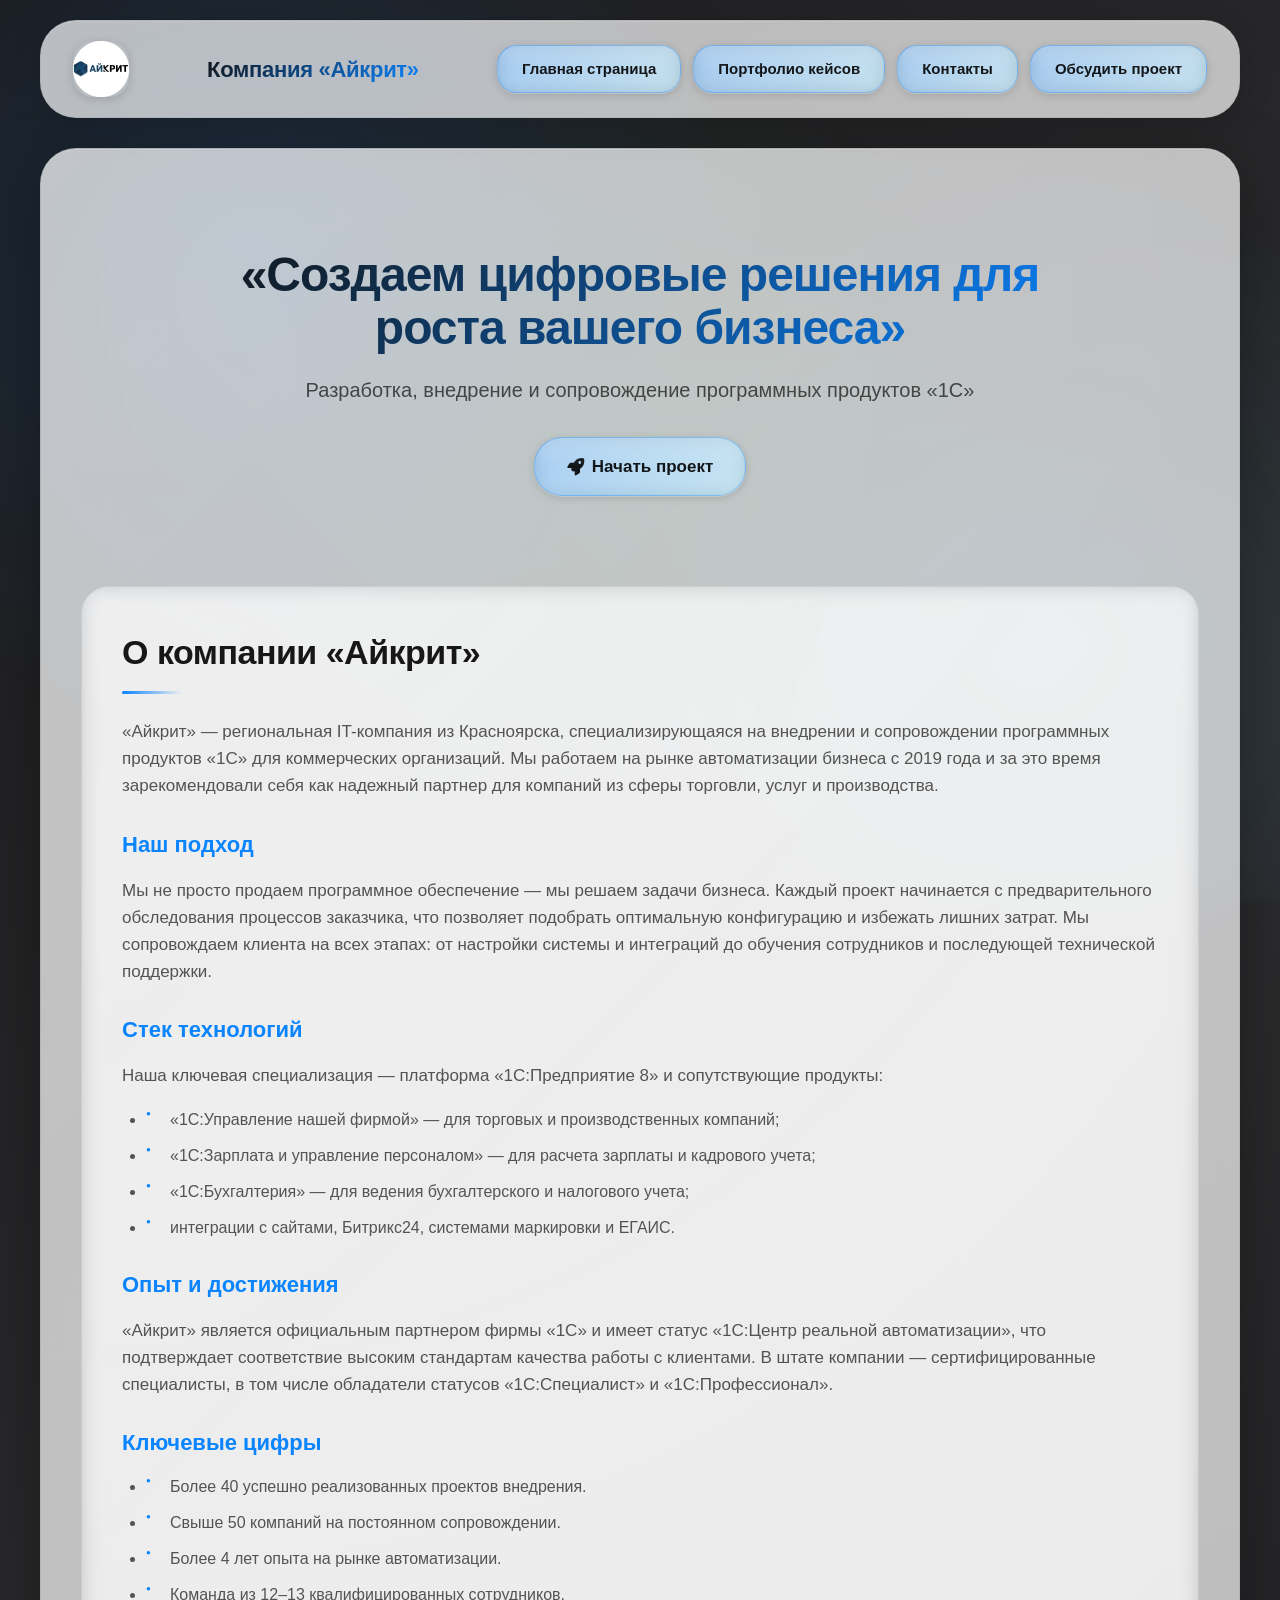
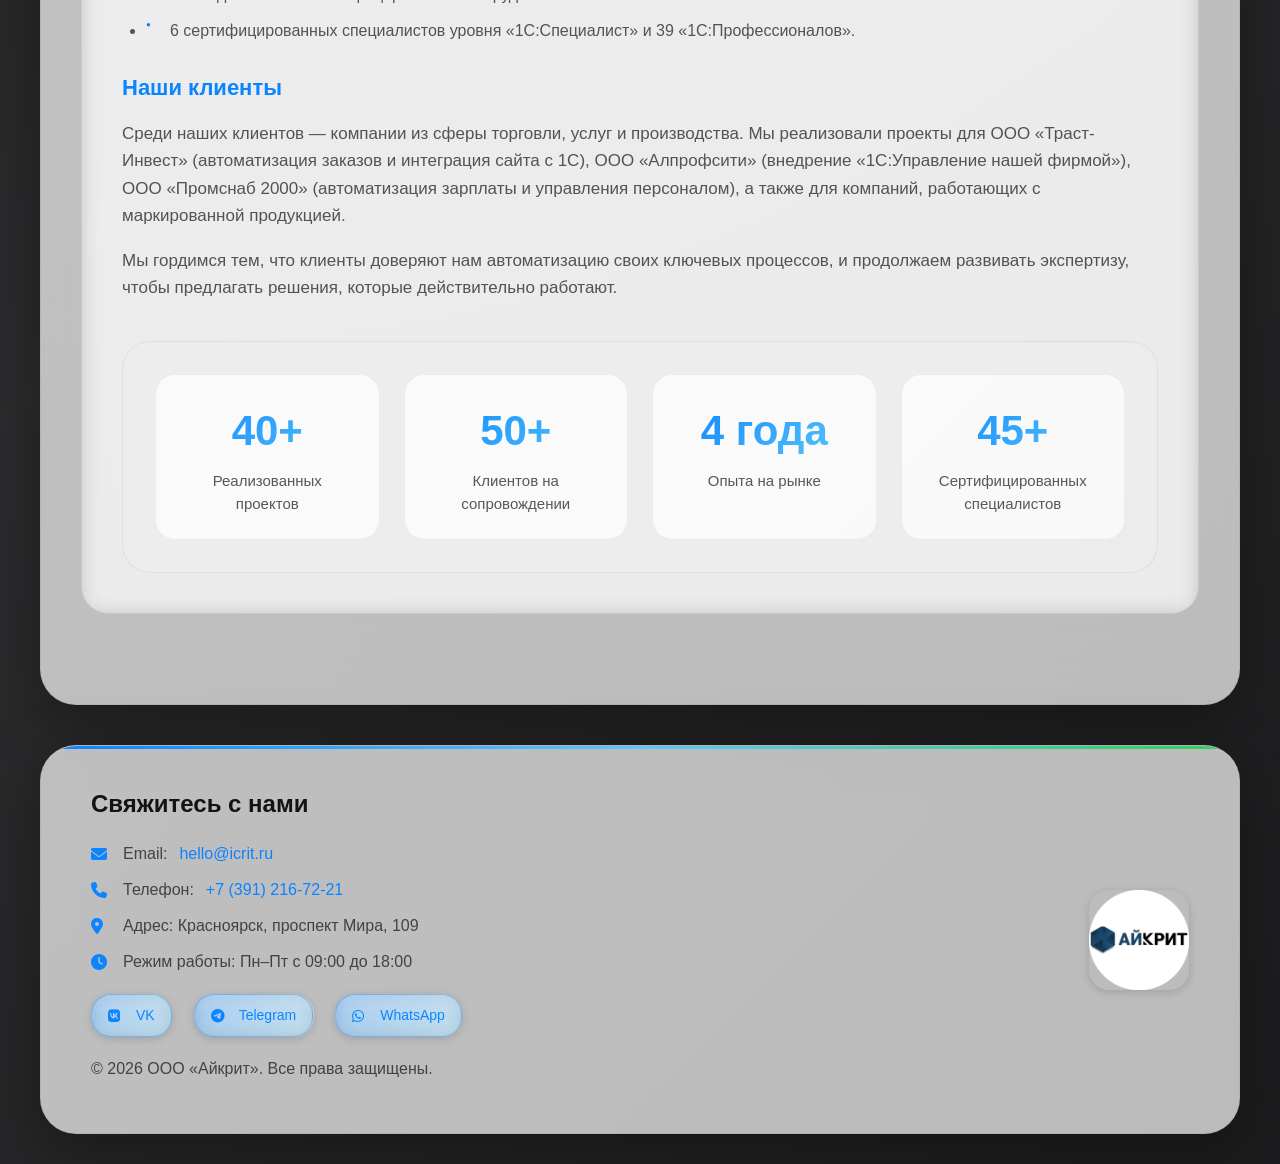
<file: index.html>
<!DOCTYPE html>
<html lang="ru">
<head>
    <meta charset="UTF-8">
    <meta name="viewport" content="width=device-width, initial-scale=1.0">
    <title>Айкрит - IT решения для бизнеса</title>
    <link rel="icon" href="favicon.ico" type="image/x-icon">
    <link rel="alternate icon" href="favicon.svg" type="image/svg+xml">
    <link rel="stylesheet" href="liquid-glass.css">
    <link rel="stylesheet" href="https://cdnjs.cloudflare.com/ajax/libs/font-awesome/6.4.0/css/all.min.css">
</head>

<body>

    <!-- ================= ШАПКА САЙТА ================= -->
    <header class="glass-shimmer">
        <!-- Логотип слева -->
        <img src="Img/1.png" alt="Логотип компании">

        <!-- Заголовок справа от логотипа -->
        <h1>Компания «Айкрит»</h1>

        <!-- Навигационное меню -->
        <nav>
            <ul>
                <li><a class="btn" href="index.html">Главная страница</a></li>
                <li><a class="btn" href="about.html">Портфолио кейсов</a></li>
                <li><a class="btn" href="contacts.html">Контакты</a></li>
                <li><a class="btn" href="contacts.html#contact-form">Обсудить проект</a></li>
            </ul>
        </nav>
    </header>

    <!-- ================= ОСНОВНОЙ КОНТЕНТ ================= -->
    <main>
        <!-- Первая секция: Слоган компании -->
        <section class="slogan-section">
            <h2>«Создаем цифровые решения для роста вашего бизнеса»</h2>
            <p>Разработка, внедрение и сопровождение программных продуктов «1С»</p>
            <a href="contacts.html#contact-form" class="btn btn-large floating">
                <i class="fas fa-rocket"></i> Начать проект
            </a>
        </section>

        <!-- Информация о компании -->
        <section class="company-content" id="about">
            <h2>О компании «Айкрит»</h2>
            
            <p>«Айкрит» — региональная IT-компания из Красноярска, специализирующаяся на внедрении и сопровождении программных продуктов «1С» для коммерческих организаций. Мы работаем на рынке автоматизации бизнеса с 2019 года и за это время зарекомендовали себя как надежный партнер для компаний из сферы торговли, услуг и производства.</p>
            
            <h3>Наш подход</h3>
            <p>Мы не просто продаем программное обеспечение — мы решаем задачи бизнеса. Каждый проект начинается с предварительного обследования процессов заказчика, что позволяет подобрать оптимальную конфигурацию и избежать лишних затрат. Мы сопровождаем клиента на всех этапах: от настройки системы и интеграций до обучения сотрудников и последующей технической поддержки.</p>
            
            <h3>Стек технологий</h3>
            <p>Наша ключевая специализация — платформа «1С:Предприятие 8» и сопутствующие продукты:</p>
            <ul>
                <li>«1С:Управление нашей фирмой» — для торговых и производственных компаний;</li>
                <li>«1С:Зарплата и управление персоналом» — для расчета зарплаты и кадрового учета;</li>
                <li>«1С:Бухгалтерия» — для ведения бухгалтерского и налогового учета;</li>
                <li>интеграции с сайтами, Битрикс24, системами маркировки и ЕГАИС.</li>
            </ul>
            
            <h3>Опыт и достижения</h3>
            <p>«Айкрит» является официальным партнером фирмы «1С» и имеет статус «1С:Центр реальной автоматизации», что подтверждает соответствие высоким стандартам качества работы с клиентами. В штате компании — сертифицированные специалисты, в том числе обладатели статусов «1С:Специалист» и «1С:Профессионал».</p>
            
            <h3>Ключевые цифры</h3>
            <ul>
                <li>Более 40 успешно реализованных проектов внедрения.</li>
                <li>Свыше 50 компаний на постоянном сопровождении.</li>
                <li>Более 4 лет опыта на рынке автоматизации.</li>
                <li>Команда из 12–13 квалифицированных сотрудников.</li>
                <li>6 сертифицированных специалистов уровня «1С:Специалист» и 39 «1С:Профессионалов».</li>
            </ul>
            
            <h3>Наши клиенты</h3>
            <p>Среди наших клиентов — компании из сферы торговли, услуг и производства. Мы реализовали проекты для ООО «Траст-Инвест» (автоматизация заказов и интеграция сайта с 1С), ООО «Алпрофсити» (внедрение «1С:Управление нашей фирмой»), ООО «Промснаб 2000» (автоматизация зарплаты и управления персоналом), а также для компаний, работающих с маркированной продукцией.</p>
            
            <p>Мы гордимся тем, что клиенты доверяют нам автоматизацию своих ключевых процессов, и продолжаем развивать экспертизу, чтобы предлагать решения, которые действительно работают.</p>
            
            <div class="portfolio-stats" style="margin-top: 40px;">
                <div class="stat-item">
                    <div class="stat-number">40+</div>
                    <div class="stat-label">Реализованных проектов</div>
                </div>
                <div class="stat-item">
                    <div class="stat-number">50+</div>
                    <div class="stat-label">Клиентов на сопровождении</div>
                </div>
                <div class="stat-item">
                    <div class="stat-number">4 года</div>
                    <div class="stat-label">Опыта на рынке</div>
                </div>
                <div class="stat-item">
                    <div class="stat-number">45+</div>
                    <div class="stat-label">Сертифицированных специалистов</div>
                </div>
            </div>
        </section>
    </main>

    <!-- ================= ПОДВАЛ ================= -->
    <footer id="contacts">
        <!-- Текстовая часть слева -->
        <div class="footer-text">
            <h2>Свяжитесь с нами</h2>
            <p><i class="fas fa-envelope"></i> Email: <a href="mailto:hello@icrit.ru">hello@icrit.ru</a></p>
            <p><i class="fas fa-phone"></i> Телефон: <a href="tel:+73912167221">+7 (391) 216-72-21</a></p>
            <p><i class="fas fa-map-marker-alt"></i> Адрес: Красноярск, проспект Мира, 109 </p>
            <p><i class="fas fa-clock"></i> Режим работы: Пн–Пт с 09:00 до 18:00</p>
            
            <div class="social-links" style="margin: 20px 0;">
                <a href="#" class="btn" style="margin-right: 10px;"><i class="fab fa-vk"></i> VK</a>
                <a href="#" class="btn" style="margin-right: 10px;"><i class="fab fa-telegram"></i> Telegram</a>
                <a href="#" class="btn"><i class="fab fa-whatsapp"></i> WhatsApp</a>
            </div>
            
            <p>&copy; 2026 ООО «Айкрит». Все права защищены.</p>
        </div>

        <!-- Логотип компании справа -->
        <img src="Img/1.png" alt="Логотип компании" width="100" height="auto">
    </footer>

</body>
</html>
</file>
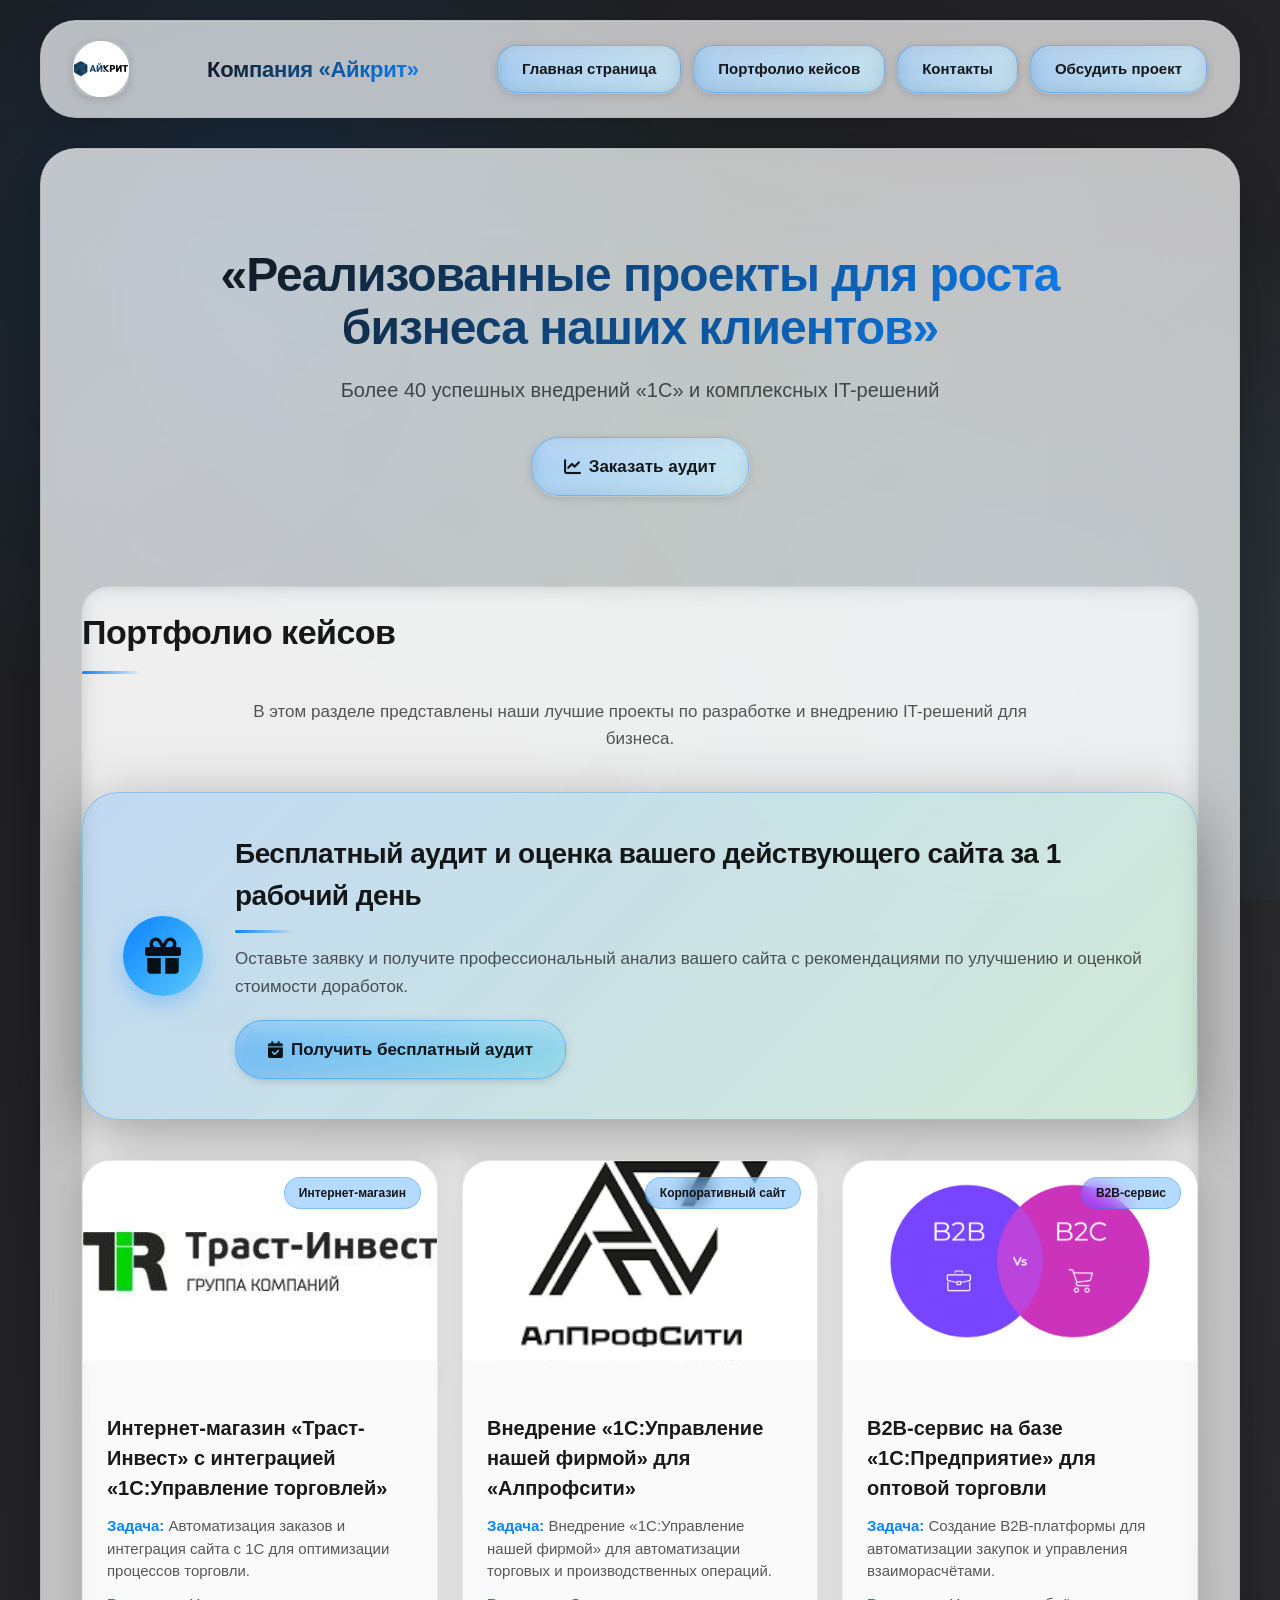
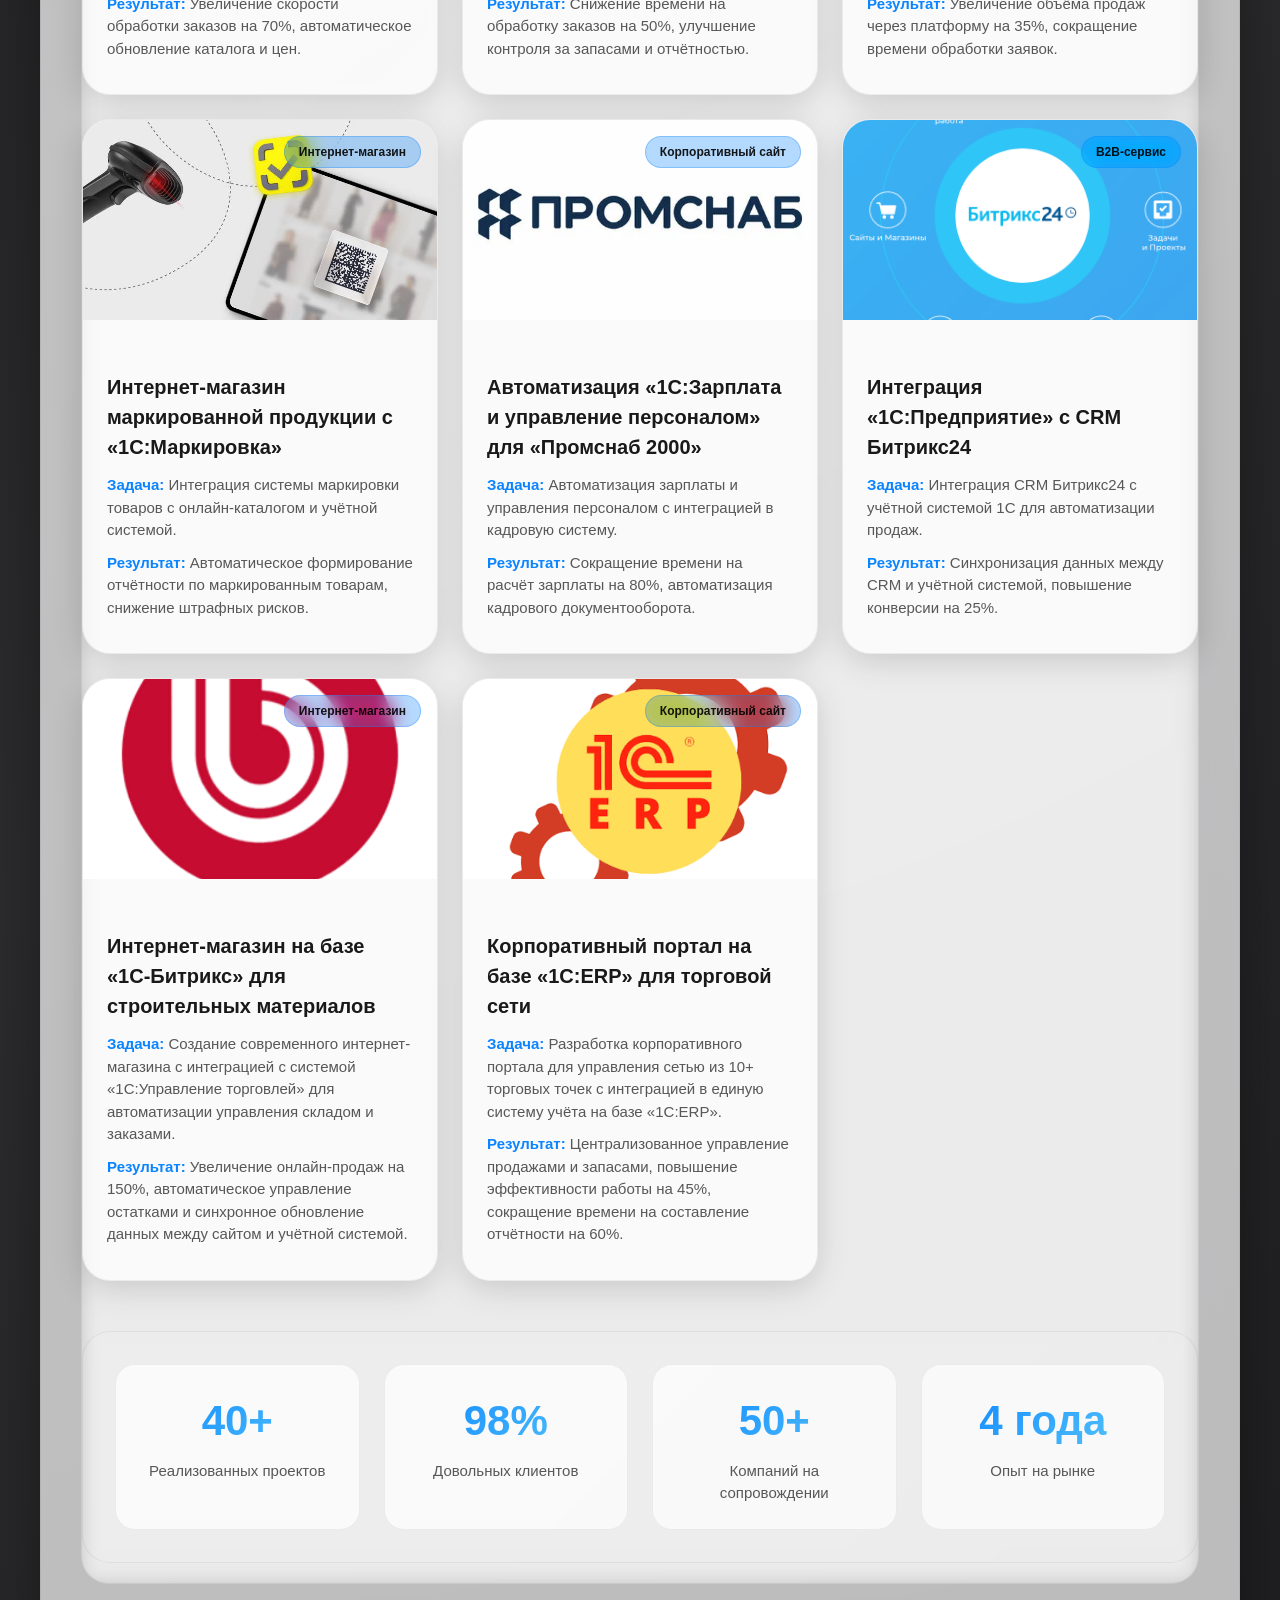
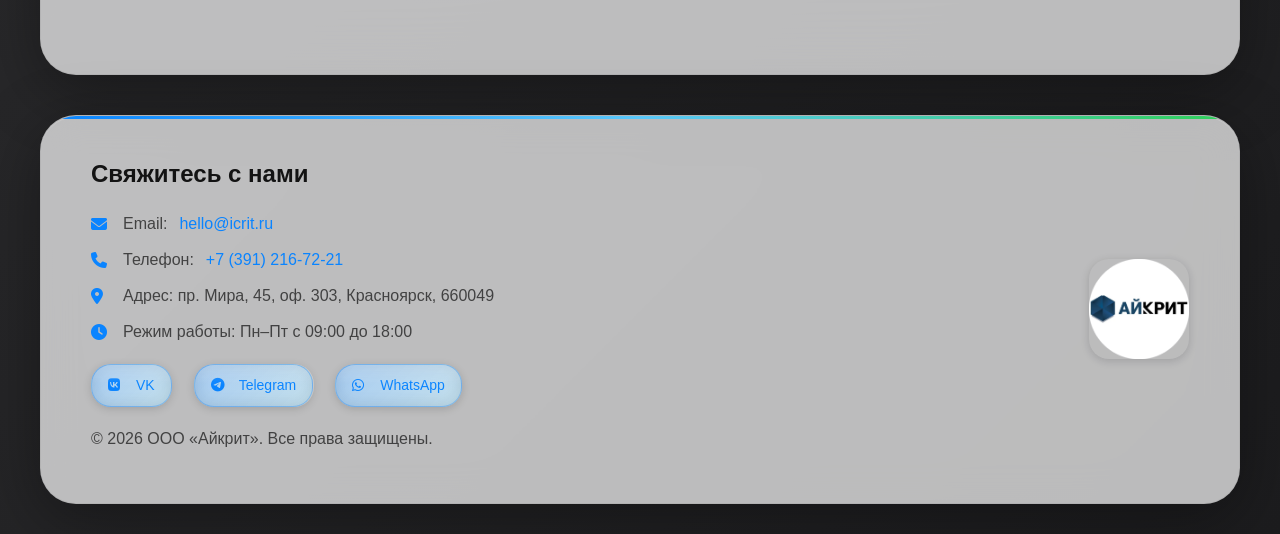
<file: about.html>
<!DOCTYPE html>
<html lang="ru">
<head>
    <meta charset="UTF-8">
    <meta name="viewport" content="width=device-width, initial-scale=1.0">
    <title>Портфолио кейсов | Айкрит</title>
    <link rel="icon" href="favicon.ico" type="image/x-icon">
    <link rel="alternate icon" href="favicon.svg" type="image/svg+xml">
    <link rel="stylesheet" href="liquid-glass.css">
    <link rel="stylesheet" href="https://cdnjs.cloudflare.com/ajax/libs/font-awesome/6.4.0/css/all.min.css">
</head>

<body>

    <!-- ================= ШАПКА САЙТА ================= -->
    <header class="glass-shimmer">
        <!-- Логотип слева -->
        <img src="Img/1.png" alt="Логотип компании">

        <!-- Заголовок справа от логотипа -->
        <h1>Компания «Айкрит»</h1>

        <!-- Навигационное меню -->
        <nav>
            <ul>
                <li><a class="btn" href="index.html">Главная страница</a></li>
                <li><a class="btn" href="about.html">Портфолио кейсов</a></li>
                <li><a class="btn" href="contacts.html">Контакты</a></li>
                <li><a class="btn" href="contacts.html#contact-form">Обсудить проект</a></li>
            </ul>
        </nav>
    </header>

    <!-- ================= ОСНОВНОЙ КОНТЕНТ ================= -->
    <main>
        <!-- Hero секция -->
        <section class="slogan-section">
            <h2>«Реализованные проекты для роста бизнеса наших клиентов»</h2>
            <p>Более 40 успешных внедрений «1С» и комплексных IT-решений</p>
            <a href="contacts.html#contact-form" class="btn btn-large floating">
                <i class="fas fa-chart-line"></i> Заказать аудит
            </a>
        </section>

        <!-- Портфолио кейсов -->
        <section class="company-content portfolio-section">
            <h2>Портфолио кейсов</h2>
            <p class="portfolio-intro">В этом разделе представлены наши лучшие проекты по разработке и внедрению IT-решений для бизнеса.</p>
            
            <!-- Специальное предложение -->
            <div class="special-offer-section" id="spec-offer">
                <div class="special-offer-banner">
                    <div class="offer-icon">
                        <i class="fas fa-gift"></i>
                    </div>
                    <div class="offer-content">
                        <h2>Бесплатный аудит и оценка вашего действующего сайта за 1 рабочий день</h2>
                        <p>Оставьте заявку и получите профессиональный анализ вашего сайта с рекомендациями по улучшению и оценкой стоимости доработок.</p>
                        <a href="contacts.html#contact-form" class="btn btn-large">
                            <i class="fas fa-calendar-check"></i> Получить бесплатный аудит
                        </a>
                    </div>
                </div>
            </div>
            
            <div class="portfolio-grid">
                <!-- Карточка 1 -->
                <div class="portfolio-card">
                    <div class="card-image">
                        <img src="Img/2.png" alt="Интернет-магазин Траст-Инвест">
                        <div class="card-category">Интернет-магазин</div>
                    </div>
                    <div class="card-content">
                        <h3>Интернет-магазин «Траст-Инвест» с интеграцией «1С:Управление торговлей»</h3>
                        <p><strong>Задача:</strong> Автоматизация заказов и интеграция сайта с 1С для оптимизации процессов торговли.</p>
                        <p><strong>Результат:</strong> Увеличение скорости обработки заказов на 70%, автоматическое обновление каталога и цен.</p>
                    </div>
                </div>
                
                <!-- Карточка 2 -->
                <div class="portfolio-card">
                    <div class="card-image">
                        <img src="Img/3.png" alt="Корпоративный портал Алпрофсити">
                        <div class="card-category">Корпоративный сайт</div>
                    </div>
                    <div class="card-content">
                        <h3>Внедрение «1С:Управление нашей фирмой» для «Алпрофсити»</h3>
                        <p><strong>Задача:</strong> Внедрение «1С:Управление нашей фирмой» для автоматизации торговых и производственных операций.</p>
                        <p><strong>Результат:</strong> Снижение времени на обработку заказов на 50%, улучшение контроля за запасами и отчётностью.</p>
                    </div>
                </div>
                
            
        
                
                <!-- Карточка 4 -->
                <div class="portfolio-card">
                    <div class="card-image">
                        <img src="Img/4.png" alt="B2B-сервис для оптовой торговли">
                        <div class="card-category">B2B-сервис</div>
                    </div>
                    <div class="card-content">
                        <h3>B2B-сервис на базе «1С:Предприятие» для оптовой торговли</h3>
                        <p><strong>Задача:</strong> Создание B2B-платформы для автоматизации закупок и управления взаиморасчётами.</p>
                        <p><strong>Результат:</strong> Увеличение объёма продаж через платформу на 35%, сокращение времени обработки заявок.</p>
                    </div>
                </div>
                
                <!-- Карточка 5 -->
                <div class="portfolio-card">
                    <div class="card-image">
                        <img src="Img/5.png" alt="Интернет-магазин маркированной продукции">
                        <div class="card-category">Интернет-магазин</div>
                    </div>
                    <div class="card-content">
                        <h3>Интернет-магазин маркированной продукции с «1С:Маркировка»</h3>
                        <p><strong>Задача:</strong> Интеграция системы маркировки товаров с онлайн-каталогом и учётной системой.</p>
                        <p><strong>Результат:</strong> Автоматическое формирование отчётности по маркированным товарам, снижение штрафных рисков.</p>
                    </div>
                </div>
                
                <!-- Карточка 6 -->
                <div class="portfolio-card">
                    <div class="card-image">
                        <img src="Img/6.png" alt="Корпоративный сайт Промснаб 2000">
                        <div class="card-category">Корпоративный сайт</div>
                    </div>
                    <div class="card-content">
                        <h3>Автоматизация «1С:Зарплата и управление персоналом» для «Промснаб 2000»</h3>
                        <p><strong>Задача:</strong> Автоматизация зарплаты и управления персоналом с интеграцией в кадровую систему.</p>
                        <p><strong>Результат:</strong> Сокращение времени на расчёт зарплаты на 80%, автоматизация кадрового документооборота.</p>
                    </div>
                </div>
                
                
                <!-- Карточка 7 -->
                <div class="portfolio-card">
                    <div class="card-image">
                        <img src="Img/7.png" alt="B2B-сервис для интеграции с Битрикс24">
                        <div class="card-category">B2B-сервис</div>
                    </div>
                    <div class="card-content">
                        <h3>Интеграция «1С:Предприятие» с CRM Битрикс24</h3>
                        <p><strong>Задача:</strong> Интеграция CRM Битрикс24 с учётной системой 1С для автоматизации продаж.</p>
                        <p><strong>Результат:</strong> Синхронизация данных между CRM и учётной системой, повышение конверсии на 25%.</p>
                    </div>
                </div>
                
                <!-- Карточка 8 -->
                <div class="portfolio-card">
                    <div class="card-image">
                        <img src="Img/8.png" alt="Интернет-магазин 1С-Битрикс для строительных материалов">
                        <div class="card-category">Интернет-магазин</div>
                    </div>
                    <div class="card-content">
                        <h3>Интернет-магазин на базе «1С-Битрикс» для строительных материалов</h3>
                        <p><strong>Задача:</strong> Создание современного интернет-магазина с интеграцией с системой «1С:Управление торговлей» для автоматизации управления складом и заказами.</p>
                        <p><strong>Результат:</strong> Увеличение онлайн-продаж на 150%, автоматическое управление остатками и синхронное обновление данных между сайтом и учётной системой.</p>
                    </div>
                </div>
                
                <!-- Карточка 9 -->
                <div class="portfolio-card">
                    <div class="card-image">
                        <img src="Img/9.png" alt="Корпоративный портал на базе 1С:ERP">
                        <div class="card-category">Корпоративный сайт</div>
                    </div>
                    <div class="card-content">
                        <h3>Корпоративный портал на базе «1С:ERP» для торговой сети</h3>
                        <p><strong>Задача:</strong> Разработка корпоративного портала для управления сетью из 10+ торговых точек с интеграцией в единую систему учёта на базе «1С:ERP».</p>
                        <p><strong>Результат:</strong> Централизованное управление продажами и запасами, повышение эффективности работы на 45%, сокращение времени на составление отчётности на 60%.</p>
                    </div>
                </div>
            </div>
            
            <div class="portfolio-stats">
                <div class="stat-item">
                    <div class="stat-number">40+</div>
                    <div class="stat-label">Реализованных проектов</div>
                </div>
                <div class="stat-item">
                    <div class="stat-number">98%</div>
                    <div class="stat-label">Довольных клиентов</div>
                </div>
                <div class="stat-item">
                    <div class="stat-number">50+</div>
                    <div class="stat-label">Компаний на сопровождении</div>
                </div>
                <div class="stat-item">
                    <div class="stat-number">4 года</div>
                    <div class="stat-label">Опыт на рынке</div>
                </div>
            </div>
        </section>
    </main>

    <!-- ================= ПОДВАЛ ================= -->
    <footer id="contacts">
        <!-- Текстовая часть слева -->
        <div class="footer-text">
            <h2>Свяжитесь с нами</h2>
            <p><i class="fas fa-envelope"></i> Email: <a href="mailto:hello@icrit.ru">hello@icrit.ru</a></p>
            <p><i class="fas fa-phone"></i> Телефон: <a href="tel:+73912167221">+7 (391) 216-72-21</a></p>
            <p><i class="fas fa-map-marker-alt"></i> Адрес: пр. Мира, 45, оф. 303, Красноярск, 660049</p>
            <p><i class="fas fa-clock"></i> Режим работы: Пн–Пт с 09:00 до 18:00</p>
            
            <div class="social-links" style="margin: 20px 0;">
                <a href="#" class="btn" style="margin-right: 10px;"><i class="fab fa-vk"></i> VK</a>
                <a href="#" class="btn" style="margin-right: 10px;"><i class="fab fa-telegram"></i> Telegram</a>
                <a href="#" class="btn"><i class="fab fa-whatsapp"></i> WhatsApp</a>
            </div>
            
            <p>&copy; 2026 ООО «Айкрит». Все права защищены.</p>
        </div>

        <!-- Логотип компании справа -->
        <img src="Img/1.png" alt="Логотип компании" width="100" height="auto">
    </footer>

</body>
</html>
</file>
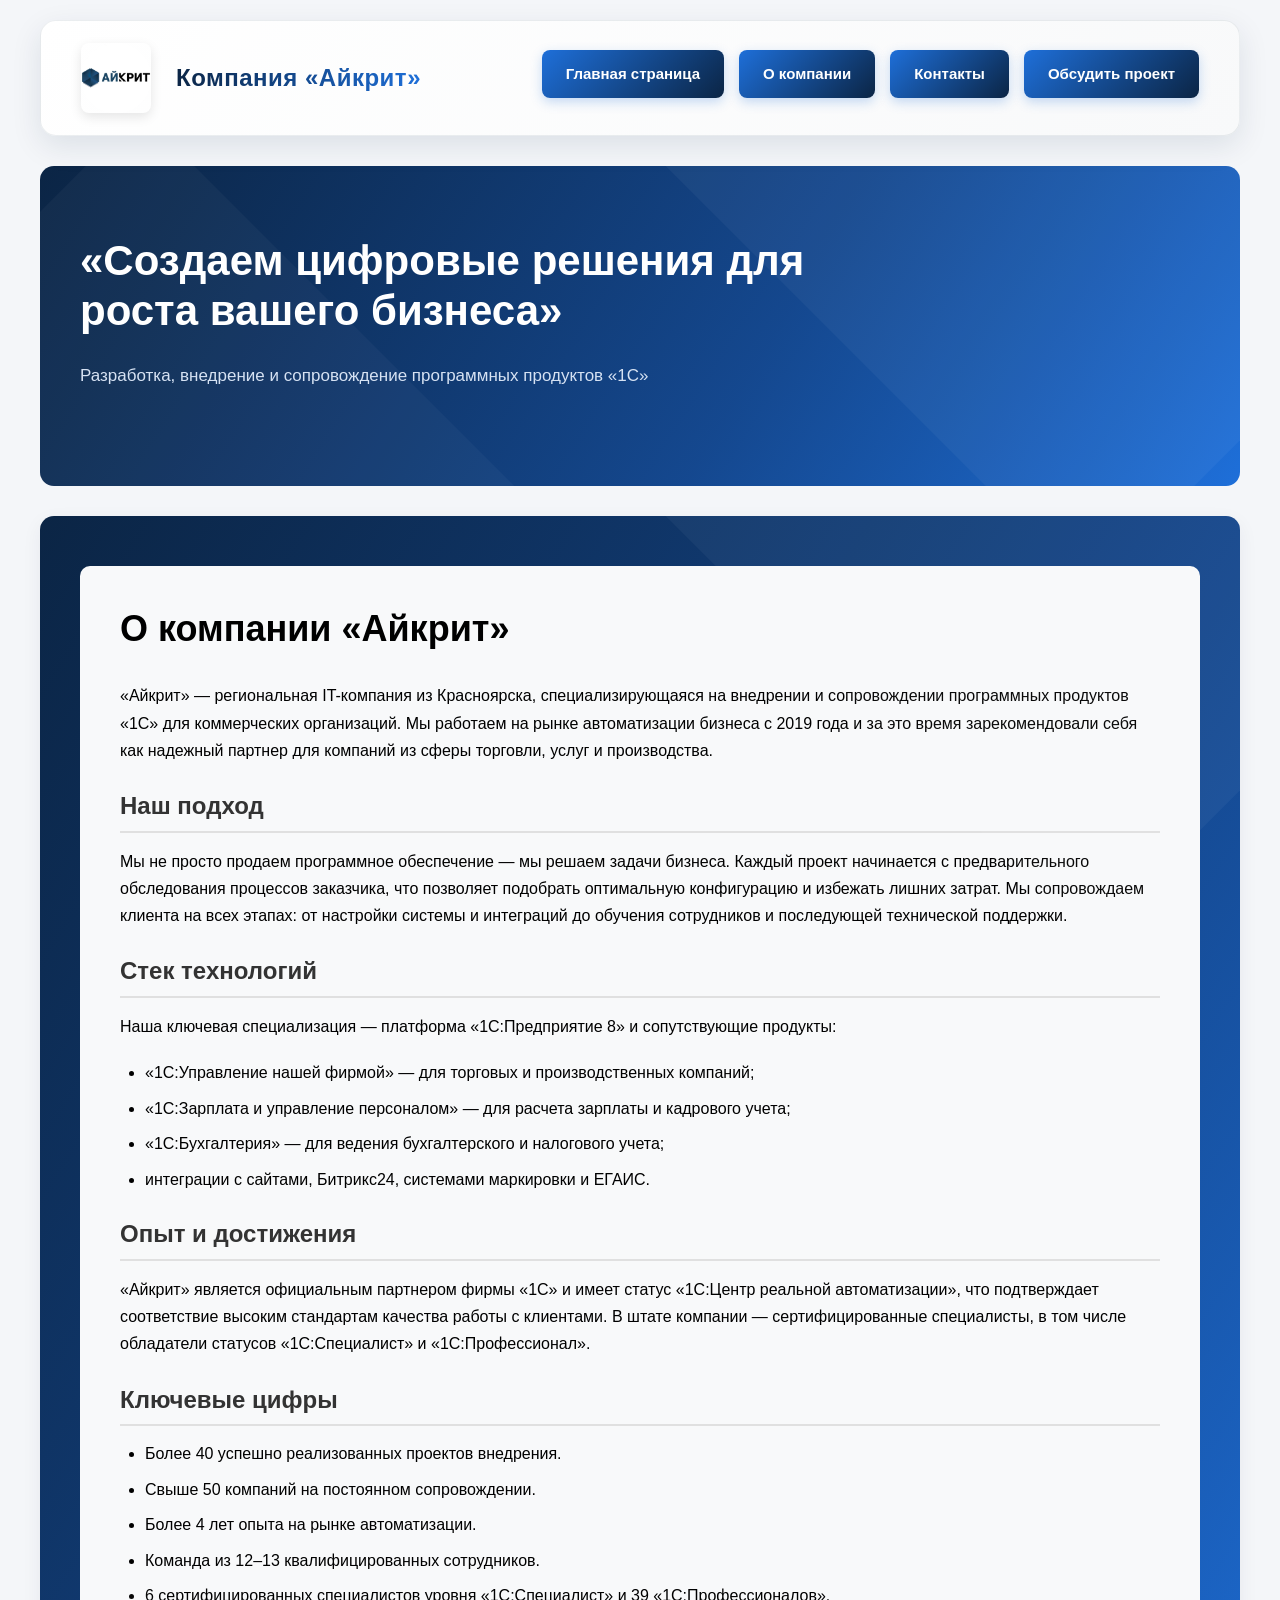
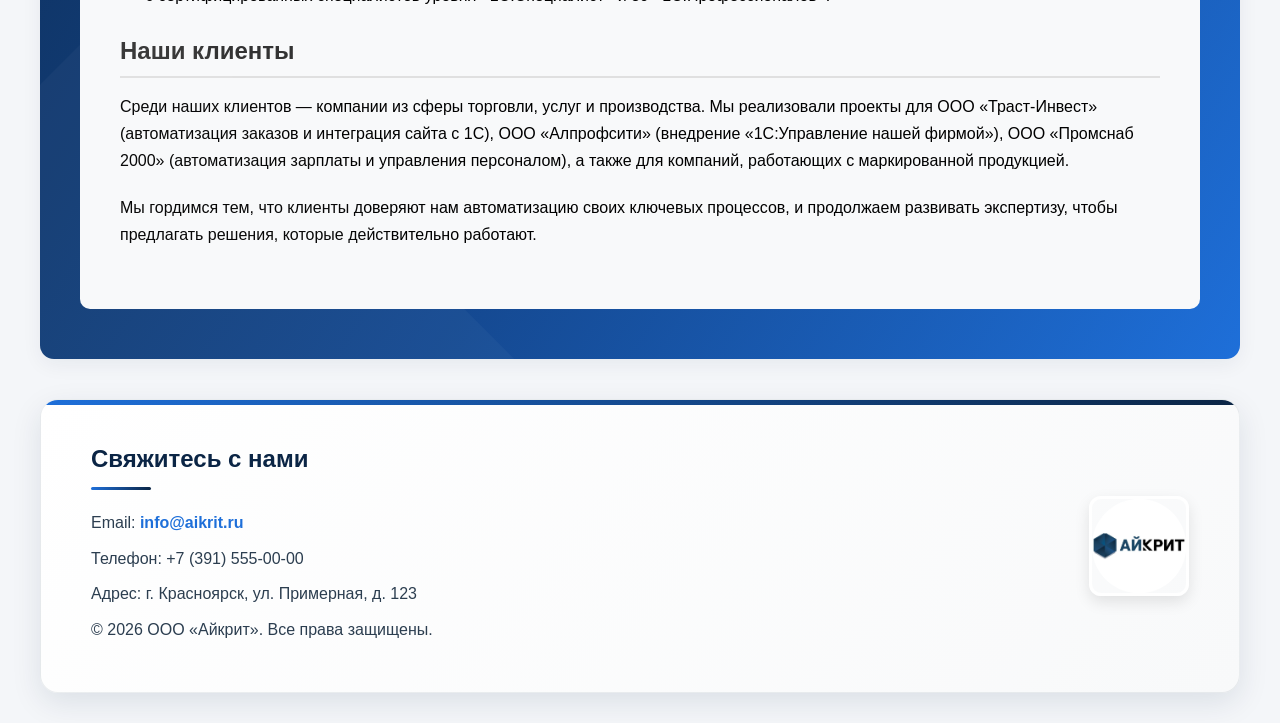
<file: bbb.html>
<!DOCTYPE html>
<html lang="ru">
<head>
    <meta charset="UTF-8">
    <meta name="viewport" content="width=device-width, initial-scale=1.0">
    <title>Айкрит</title>
    <link rel="stylesheet" href="style.css">
</head>

<body>

    <!-- ================= ШАПКА САЙТА ================= -->
    <header>
        <!-- Логотип слева -->
        <img src="Img/1.png" alt="Логотип компании">

        <!-- Заголовок справа от логотипа -->
        <h1>Компания «Айкрит»</h1>

        <!-- Навигационное меню -->
        <nav>
            <ul>
                <li><a class = "btn" href="index.html">Главная страница</a></li>
                <li><a class = "btn" href="#about">О компании</a></li>
                <li><a class = "btn" href="#contacts">Контакты</a></li>
                <li><a class = "btn" href="index.html">Обсудить проект</a></li>
            </ul>
        </nav>
    </header>

    <!-- ================= ОСНОВНОЙ КОНТЕНТ - Слоган ================= -->
    <main>
        <!-- Первая секция: Слоган компании -->
        <section class="slogan-section">
            <h2>«Создаем цифровые решения для роста вашего бизнеса»</h2>
            <p>Разработка, внедрение и сопровождение программных продуктов «1С»</p>
        </section>
    </main>

    <!-- ================= ОСНОВНОЙ КОНТЕНТ - Информация о компании с белым фоном ================= -->
    <main class="white-bg-section" id="about">
        <section class="company-content">
            <h2>О компании «Айкрит»</h2>
            
            <p>«Айкрит» — региональная IT-компания из Красноярска, специализирующаяся на внедрении и сопровождении программных продуктов «1С» для коммерческих организаций. Мы работаем на рынке автоматизации бизнеса с 2019 года и за это время зарекомендовали себя как надежный партнер для компаний из сферы торговли, услуг и производства.</p>
            
            <h3>Наш подход</h3>
            <p>Мы не просто продаем программное обеспечение — мы решаем задачи бизнеса. Каждый проект начинается с предварительного обследования процессов заказчика, что позволяет подобрать оптимальную конфигурацию и избежать лишних затрат. Мы сопровождаем клиента на всех этапах: от настройки системы и интеграций до обучения сотрудников и последующей технической поддержки.</p>
            
            <h3>Стек технологий</h3>
            <p>Наша ключевая специализация — платформа «1С:Предприятие 8» и сопутствующие продукты:</p>
            <ul>
                <li>«1С:Управление нашей фирмой» — для торговых и производственных компаний;</li>
                <li>«1С:Зарплата и управление персоналом» — для расчета зарплаты и кадрового учета;</li>
                <li>«1С:Бухгалтерия» — для ведения бухгалтерского и налогового учета;</li>
                <li>интеграции с сайтами, Битрикс24, системами маркировки и ЕГАИС.</li>
            </ul>
            
            <h3>Опыт и достижения</h3>
            <p>«Айкрит» является официальным партнером фирмы «1С» и имеет статус «1С:Центр реальной автоматизации», что подтверждает соответствие высоким стандартам качества работы с клиентами. В штате компании — сертифицированные специалисты, в том числе обладатели статусов «1С:Специалист» и «1С:Профессионал».</p>
            
            <h3>Ключевые цифры</h3>
            <ul>
                <li>Более 40 успешно реализованных проектов внедрения.</li>
                <li>Свыше 50 компаний на постоянном сопровождении.</li>
                <li>Более 4 лет опыта на рынке автоматизации.</li>
                <li>Команда из 12–13 квалифицированных сотрудников.</li>
                <li>6 сертифицированных специалистов уровня «1С:Специалист» и 39 «1С:Профессионалов».</li>
            </ul>
            
            <h3>Наши клиенты</h3>
            <p>Среди наших клиентов — компании из сферы торговли, услуг и производства. Мы реализовали проекты для ООО «Траст-Инвест» (автоматизация заказов и интеграция сайта с 1С), ООО «Алпрофсити» (внедрение «1С:Управление нашей фирмой»), ООО «Промснаб 2000» (автоматизация зарплаты и управления персоналом), а также для компаний, работающих с маркированной продукцией.</p>
            
            <p>Мы гордимся тем, что клиенты доверяют нам автоматизацию своих ключевых процессов, и продолжаем развивать экспертизу, чтобы предлагать решения, которые действительно работают.</p>
        </section>
    </main>

    <!-- ================= ПОДВАЛ ================= -->
    <footer id="contacts">
        <!-- Текстовая часть слева -->
        <div class="footer-text">
            <h2>Свяжитесь с нами</h2>
            <p>Email: <a href="mailto:info@aikrit.ru">info@aikrit.ru</a></p>
            <p>Телефон: +7 (391) 555-00-00</p>
            <p>Адрес: г. Красноярск, ул. Примерная, д. 123</p>
            <p>&copy; 2026 ООО «Айкрит». Все права защищены.</p>
        </div>

        <!-- Логотип компании справа -->
        <img src="Img/1.png" alt="Логотип компании" width="100" height="auto">

</body>
</html>
</file>
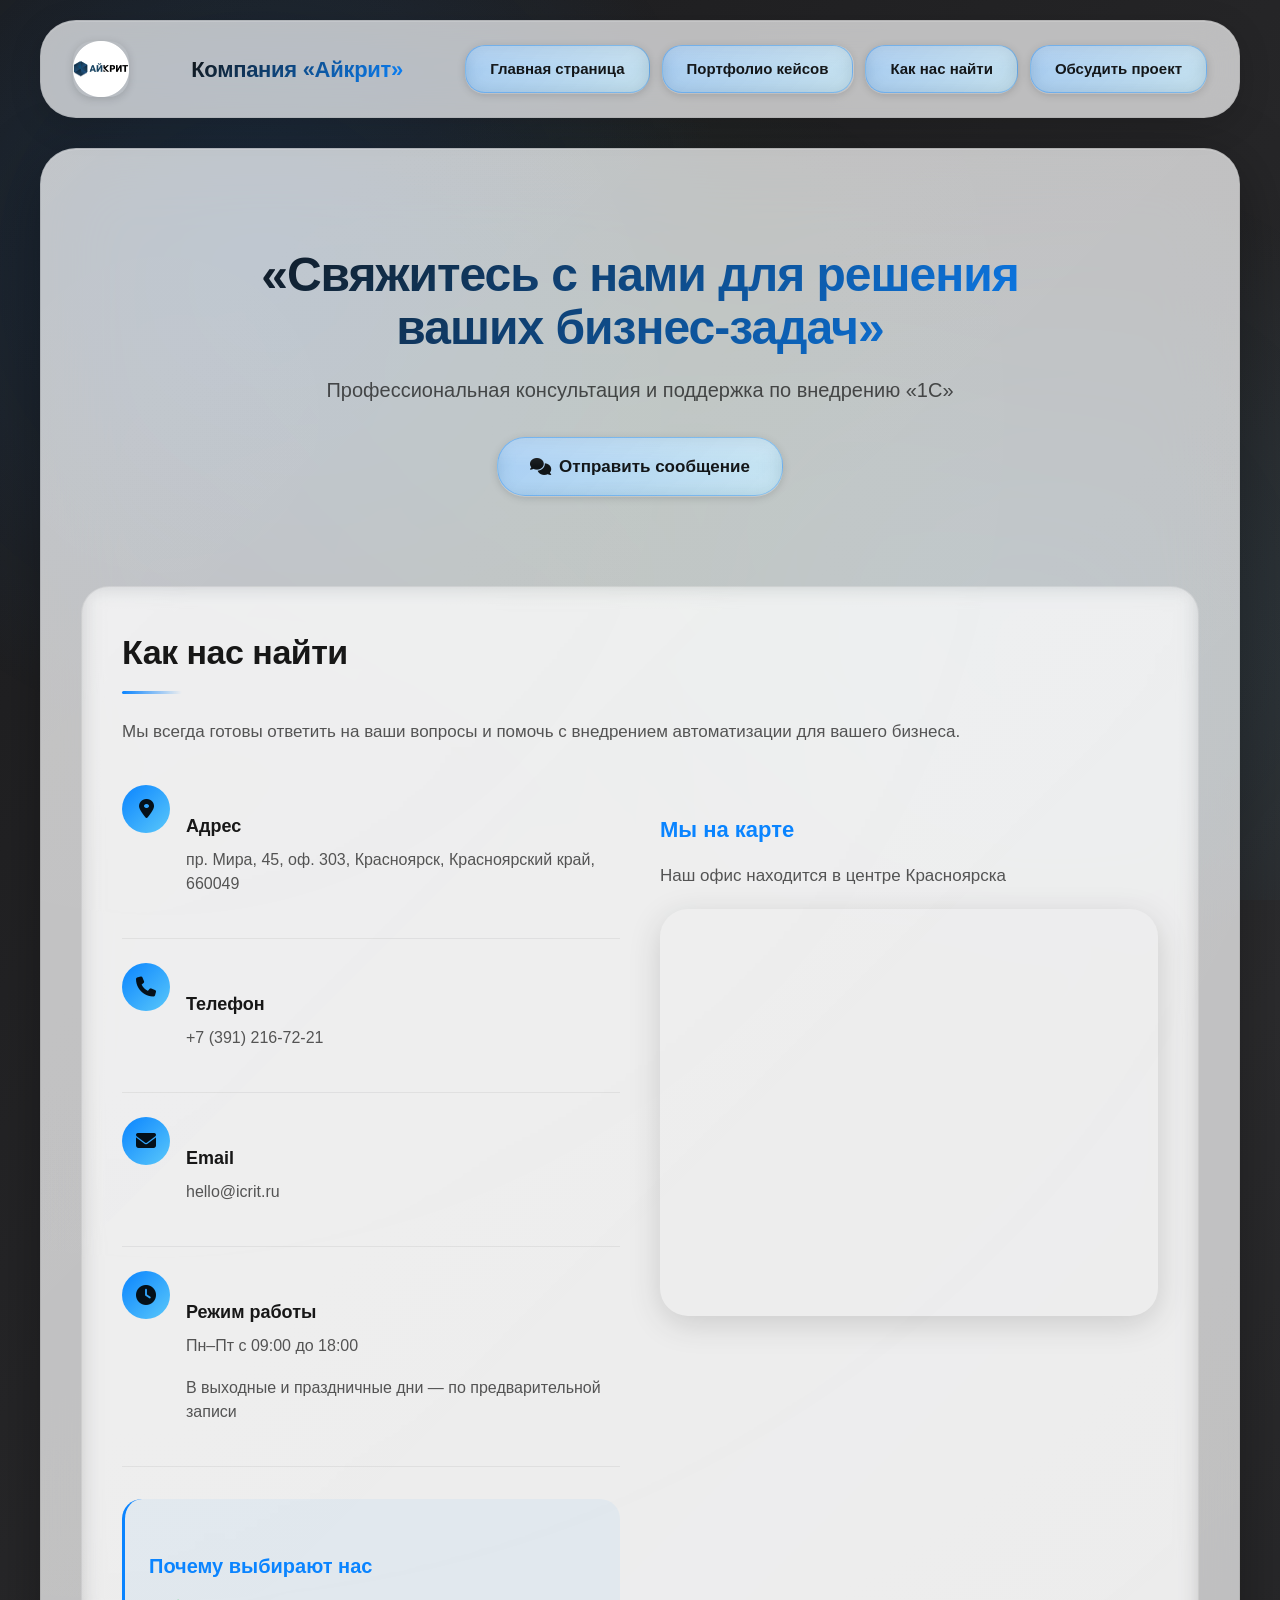
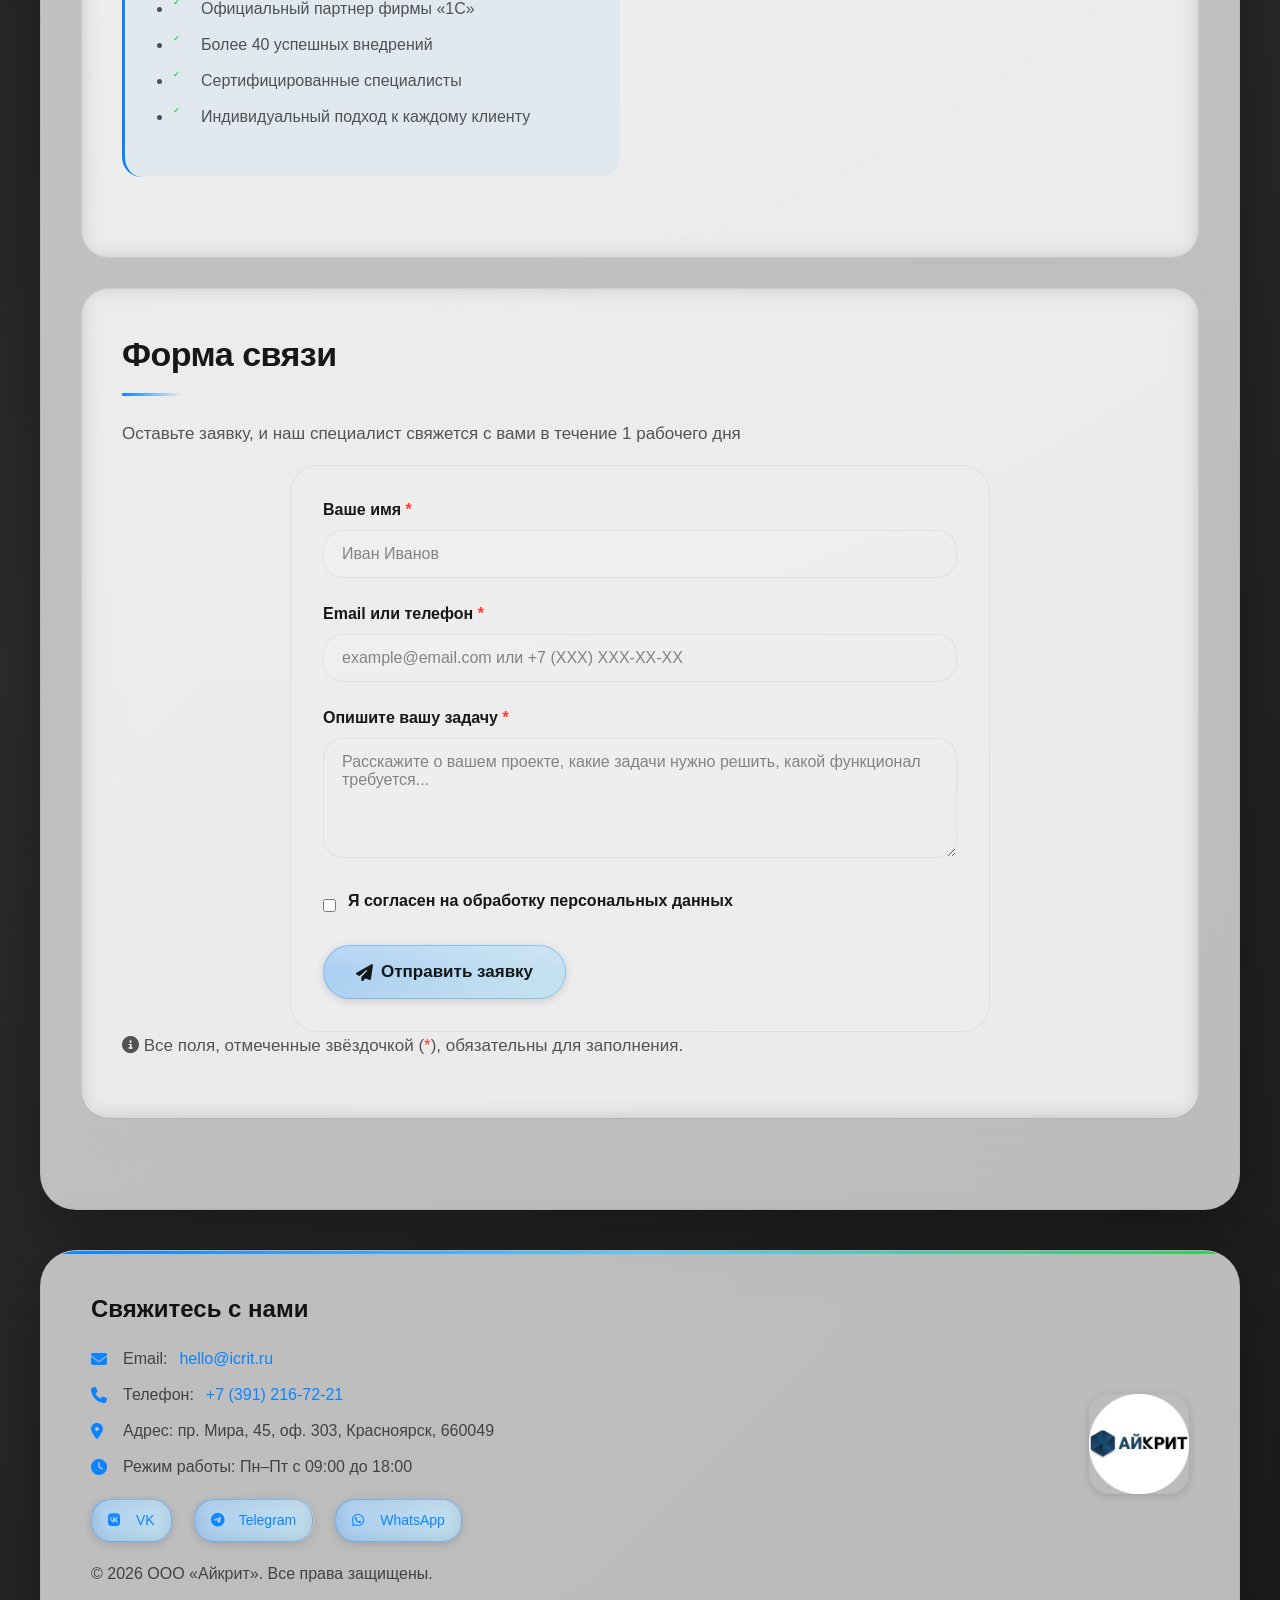
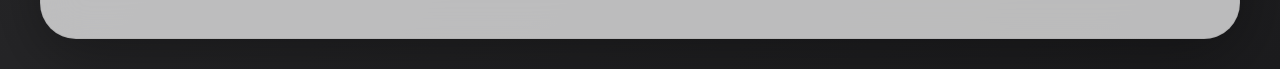
<file: contacts.html>
<!DOCTYPE html>
<html lang="ru">
<head>
    <meta charset="UTF-8">
    <meta name="viewport" content="width=device-width, initial-scale=1.0">
    <title>Как нас найти | Айкрит</title>
    <link rel="icon" href="favicon.ico" type="image/x-icon">
    <link rel="stylesheet" href="liquid-glass.css">
    <link rel="stylesheet" href="https://cdnjs.cloudflare.com/ajax/libs/font-awesome/6.4.0/css/all.min.css">
</head>

<body>

    <!-- ================= ШАПКА САЙТА ================= -->
    <header class="glass-shimmer">
        <!-- Логотип слева -->
        <img src="Img/1.png" alt="Логотип компании">

        <!-- Заголовок справа от логотипа -->
        <h1>Компания «Айкрит»</h1>

        <!-- Навигационное меню -->
        <nav>
            <ul>
                <li><a class="btn" href="index.html">Главная страница</a></li>
                <li><a class="btn" href="about.html">Портфолио кейсов</a></li>
                <li><a class="btn" href="contacts.html">Как нас найти</a></li>
                <li><a class="btn" href="#contact-form">Обсудить проект</a></li>
            </ul>
        </nav>
    </header>

    <!-- ================= ОСНОВНОЙ КОНТЕНТ ================= -->
    <main>
        <!-- Hero секция -->
        <section class="slogan-section">
            <h2>«Свяжитесь с нами для решения ваших бизнес-задач»</h2>
            <p>Профессиональная консультация и поддержка по внедрению «1С»</p>
            <a href="#contact-form" class="btn btn-large floating">
                <i class="fas fa-comments"></i> Отправить сообщение
            </a>
        </section>

        <!-- Контактные данные -->
        <section class="company-content contacts-section">
            <h2>Как нас найти</h2>
            <p class="contacts-intro">Мы всегда готовы ответить на ваши вопросы и помочь с внедрением автоматизации для вашего бизнеса.</p>
            
            <div class="contacts-container">
                <!-- Контактная информация слева -->
                <div class="contact-info">
                    <div class="contact-item">
                        <div class="contact-icon">
                            <i class="fas fa-map-marker-alt"></i>
                        </div>
                        <div class="contact-details">
                            <h3>Адрес</h3>
                            <p>пр. Мира, 45, оф. 303, Красноярск, Красноярский край, 660049</p>
                        </div>
                    </div>
                    
                    <div class="contact-item">
                        <div class="contact-icon">
                            <i class="fas fa-phone"></i>
                        </div>
                        <div class="contact-details">
                            <h3>Телефон</h3>
                            <p>+7 (391) 216-72-21</p>
                        </div>
                    </div>
                    
                    <div class="contact-item">
                        <div class="contact-icon">
                            <i class="fas fa-envelope"></i>
                        </div>
                        <div class="contact-details">
                            <h3>Email</h3>
                            <p>hello@icrit.ru</p>
                        </div>
                    </div>
                    
                    <div class="contact-item">
                        <div class="contact-icon">
                            <i class="fas fa-clock"></i>
                        </div>
                        <div class="contact-details">
                            <h3>Режим работы</h3>
                            <p>Пн–Пт с 09:00 до 18:00</p>
                            <p class="contact-note">В выходные и праздничные дни — по предварительной записи</p>
                        </div>
                    </div>
                    
                    <div class="contact-features">
                        <h3>Почему выбирают нас</h3>
                        <ul>
                            <li>Официальный партнер фирмы «1С»</li>
                            <li>Более 40 успешных внедрений</li>
                            <li>Сертифицированные специалисты</li>
                            <li>Индивидуальный подход к каждому клиенту</li>
                        </ul>
                    </div>
                </div>
                
                <!-- Карта справа -->
                <div class="contact-map">
                    <h3>Мы на карте</h3>
                    <p>Наш офис находится в центре Красноярска</p>
                    <div class="map-container">
                        <iframe src="https://yandex.ru/map-widget/v1/?um=constructor%3Ae3b6d522f31528b6d8b5c38a1557baf25dd76fab0afec9f1867c985bcbc15ab5&amp;source=constructor" width="100%" height="400" frameborder="0"></iframe>
                    </div>
                </div>
            </div>
        </section>

        <!-- Форма связи -->
        <section class="company-content contact-form-section" id="contact-form">
            <h2>Форма связи</h2>
            <p class="form-intro">Оставьте заявку, и наш специалист свяжется с вами в течение 1 рабочего дня</p>
            
            <form class="contact-form">
                <div class="form-group">
                    <label for="name">Ваше имя <span class="required">*</span></label>
                    <input type="text" id="name" name="name" placeholder="Иван Иванов" required>
                </div>
                
                <div class="form-group">
                    <label for="contact">Email или телефон <span class="required">*</span></label>
                    <input type="text" id="contact" name="contact" placeholder="example@email.com или +7 (XXX) XXX-XX-XX" required>
                </div>
                
                <div class="form-group">
                    <label for="task">Опишите вашу задачу <span class="required">*</span></label>
                    <textarea id="task" name="task" rows="5" placeholder="Расскажите о вашем проекте, какие задачи нужно решить, какой функционал требуется..." required></textarea>
                </div>
                
                <div class="form-group checkbox-group">
                    <input type="checkbox" id="privacy" name="privacy" required>
                    <label for="privacy">Я согласен на обработку персональных данных</label>
                </div>
                
                <button type="submit" class="btn btn-large">
                    <i class="fas fa-paper-plane"></i> Отправить заявку
                </button>
            </form>
            
            <div class="form-note">
                <p><i class="fas fa-info-circle"></i> Все поля, отмеченные звёздочкой (<span class="required">*</span>), обязательны для заполнения.</p>
            </div>
        </section>
    </main>

    <!-- ================= ПОДВАЛ ================= -->
    <footer id="contacts">
        <!-- Текстовая часть слева -->
        <div class="footer-text">
            <h2>Свяжитесь с нами</h2>
            <p><i class="fas fa-envelope"></i> Email: <a href="mailto:hello@icrit.ru">hello@icrit.ru</a></p>
            <p><i class="fas fa-phone"></i> Телефон: <a href="tel:+73912167221">+7 (391) 216-72-21</a></p>
            <p><i class="fas fa-map-marker-alt"></i> Адрес: пр. Мира, 45, оф. 303, Красноярск, 660049</p>
            <p><i class="fas fa-clock"></i> Режим работы: Пн–Пт с 09:00 до 18:00</p>
            
            <div class="social-links" style="margin: 20px 0;">
                <a href="#" class="btn" style="margin-right: 10px;"><i class="fab fa-vk"></i> VK</a>
                <a href="#" class="btn" style="margin-right: 10px;"><i class="fab fa-telegram"></i> Telegram</a>
                <a href="#" class="btn"><i class="fab fa-whatsapp"></i> WhatsApp</a>
            </div>
            
            <p>&copy; 2026 ООО «Айкрит». Все права защищены.</p>
        </div>

        <!-- Логотип компании справа -->
        <img src="Img/1.png" alt="Логотип компании" width="100" height="auto">
    </footer>

</body>
</html>
</file>
<file: liquid-glass.css>
/* ==========================================
   APPLE LIQUID GLASS - Настоящий дизайн "Жидкое стекло"
   ========================================== */

/* === ПЕРЕМЕННЫЕ === */
:root {
    /* Цвета для тёмной темы (по умолчанию) */
    --bg-primary: rgba(0, 0, 0, 0.85);
    --bg-secondary: rgba(255, 255, 255, 0.05);
    --glass-bg: rgba(255, 255, 255, 0.08);
    --glass-border: rgba(255, 255, 255, 0.18);
    --glass-border-light: rgba(255, 255, 255, 0.1);
    --glass-shadow: rgba(0, 0, 0, 0.25);
    
    /* Акцентные цвета */
    --accent-primary: #0A84FF;
    --accent-secondary: #5AC8FA;
    --accent-tertiary: #30D158;
    
    /* Текст */
    --text-primary: rgba(255, 255, 255, 0.95);
    --text-secondary: rgba(255, 255, 255, 0.7);
    --text-tertiary: rgba(255, 255, 255, 0.5);
    
    /* Радиусы */
    --radius-sm: 12px;
    --radius-md: 20px;
    --radius-lg: 28px;
    --radius-xl: 36px;
    
    /* Тени */
    --shadow-sm: 0 2px 8px var(--glass-shadow);
    --shadow-md: 0 8px 32px var(--glass-shadow);
    --shadow-lg: 0 16px 64px rgba(0, 0, 0, 0.35);
    --shadow-inset: inset 0 1px 0 rgba(255, 255, 255, 0.15);
    
    /* Размытие */
    --blur-sm: blur(10px) saturate(180%);
    --blur-md: blur(20px) saturate(180%);
    --blur-lg: blur(40px) saturate(180%);
}

/* Светлая тема */
@media (prefers-color-scheme: light) {
    :root {
        --bg-primary: rgba(255, 255, 255, 0.95);
        --bg-secondary: rgba(0, 0, 0, 0.03);
        --glass-bg: rgba(255, 255, 255, 0.7);
        --glass-border: rgba(0, 0, 0, 0.12);
        --glass-border-light: rgba(0, 0, 0, 0.06);
        --glass-shadow: rgba(0, 0, 0, 0.15);
        --text-primary: rgba(0, 0, 0, 0.9);
        --text-secondary: rgba(0, 0, 0, 0.65);
        --text-tertiary: rgba(0, 0, 0, 0.45);
    }
}

/* === СБРОС И БАЗА === */
* {
    box-sizing: border-box;
    margin: 0;
    padding: 0;
}

body {
    font-family: -apple-system, BlinkMacSystemFont, 'SF Pro Display', 'Segoe UI', Roboto, sans-serif;
    background: linear-gradient(135deg, 
        #1c1c1e 0%, 
        #2c2c2e 50%, 
        #1c1c1e 100%);
    color: var(--text-primary);
    min-height: 100vh;
    line-height: 1.5;
    font-size: 16px;
    overflow-x: hidden;
    position: relative;
}

/* Динамичный фон с цветовыми пятнами */
body::before {
    content: '';
    position: fixed;
    top: 0;
    left: 0;
    width: 100%;
    height: 100%;
    background: 
        radial-gradient(circle at 20% 30%, rgba(10, 132, 255, 0.15) 0%, transparent 40%),
        radial-gradient(circle at 80% 70%, rgba(90, 200, 250, 0.12) 0%, transparent 40%),
        radial-gradient(circle at 50% 50%, rgba(48, 209, 88, 0.08) 0%, transparent 50%);
    z-index: -1;
    animation: backgroundShift 30s ease-in-out infinite;
}

@keyframes backgroundShift {
    0%, 100% { transform: scale(1) rotate(0deg); }
    50% { transform: scale(1.1) rotate(5deg); }
}

/* === ШАПКА - ЖИДКОЕ СТЕКЛО === */
header {
    background: var(--glass-bg);
    backdrop-filter: var(--blur-md);
    -webkit-backdrop-filter: var(--blur-md);
    border: 1px solid var(--glass-border-light);
    border-radius: var(--radius-xl);
    box-shadow: var(--shadow-md), var(--shadow-inset);
    max-width: 1200px;
    margin: 20px auto;
    padding: 20px 32px;
    display: flex;
    align-items: center;
    justify-content: space-between;
    gap: 24px;
    flex-wrap: wrap;
    position: sticky;
    top: 20px;
    z-index: 1000;
    transition: all 0.4s cubic-bezier(0.4, 0, 0.2, 1);
    overflow: hidden;
}

/* Блики на стекле */
header::before {
    content: '';
    position: absolute;
    top: 0;
    left: -100%;
    width: 100%;
    height: 100%;
    background: linear-gradient(90deg, 
        transparent 0%, 
        rgba(255, 255, 255, 0.1) 50%, 
        transparent 100%);
    transition: left 0.8s ease;
    pointer-events: none;
}

header:hover::before {
    left: 100%;
}

header:hover {
    transform: translateY(-2px);
    box-shadow: var(--shadow-lg), var(--shadow-inset);
    background: rgba(255, 255, 255, 0.12);
}

header img {
    width: 56px;
    height: auto;
    border-radius: var(--radius-md);
    box-shadow: var(--shadow-sm);
    transition: transform 0.3s ease;
}

header img:hover {
    transform: scale(1.05);
}

header h1 {
    font-size: 22px;
    font-weight: 700;
    background: linear-gradient(135deg, var(--text-primary), var(--accent-primary));
    -webkit-background-clip: text;
    -webkit-text-fill-color: transparent;
    background-clip: text;
    letter-spacing: -0.3px;
}

/* === НАВИГАЦИЯ === */
nav ul {
    list-style: none;
    display: flex;
    gap: 12px;
    flex-wrap: wrap;
    align-items: center;
}

nav a {
    text-decoration: none;
    color: var(--text-primary);
    font-weight: 500;
    font-size: 15px;
    padding: 10px 20px;
    background: var(--glass-bg);
    backdrop-filter: var(--blur-sm);
    -webkit-backdrop-filter: var(--blur-sm);
    border: 1px solid var(--glass-border-light);
    border-radius: var(--radius-md);
    transition: all 0.3s ease;
    white-space: nowrap;
    position: relative;
    overflow: hidden;
}

/* Динамичный эффект при наведении */
nav a::after {
    content: '';
    position: absolute;
    top: 50%;
    left: 50%;
    width: 0;
    height: 0;
    border-radius: 50%;
    background: rgba(10, 132, 255, 0.3);
    transform: translate(-50%, -50%);
    transition: width 0.4s ease, height 0.4s ease;
}

nav a:hover::after {
    width: 200%;
    height: 200%;
}

nav a:hover {
    color: var(--text-primary);
    transform: translateY(-2px);
    box-shadow: var(--shadow-md);
    border-color: var(--glass-border);
    background: rgba(10, 132, 255, 0.15);
}

/* === КНОПКИ В СТИЛЕ LIQUID GLASS === */
.btn {
    display: inline-flex;
    align-items: center;
    gap: 8px;
    background: linear-gradient(135deg, 
        rgba(10, 132, 255, 0.3) 0%, 
        rgba(90, 200, 250, 0.25) 100%);
    backdrop-filter: var(--blur-sm);
    -webkit-backdrop-filter: var(--blur-sm);
    color: var(--text-primary);
    text-decoration: none;
    padding: 12px 24px;
    border-radius: var(--radius-md);
    font-weight: 600;
    font-size: 15px;
    white-space: nowrap;
    transition: all 0.3s cubic-bezier(0.4, 0, 0.2, 1);
    border: 1px solid rgba(10, 132, 255, 0.3);
    box-shadow: var(--shadow-sm);
    position: relative;
    overflow: hidden;
}

/* Блик на кнопке */
.btn::before {
    content: '';
    position: absolute;
    top: 0;
    left: 0;
    width: 100%;
    height: 50%;
    background: linear-gradient(180deg, 
        rgba(255, 255, 255, 0.2) 0%, 
        transparent 100%);
    pointer-events: none;
}

.btn:hover {
    background: linear-gradient(135deg, 
        rgba(10, 132, 255, 0.45) 0%, 
        rgba(90, 200, 250, 0.4) 100%);
    transform: translateY(-3px);
    box-shadow: var(--shadow-md), 0 0 20px rgba(10, 132, 255, 0.3);
    border-color: rgba(10, 132, 255, 0.5);
}

.btn-large {
    padding: 16px 32px;
    font-size: 17px;
    font-weight: 700;
    border-radius: var(--radius-lg);
    animation: pulse 3s ease-in-out infinite;
}

@keyframes pulse {
    0%, 100% { box-shadow: var(--shadow-md); }
    50% { box-shadow: var(--shadow-lg), 0 0 30px rgba(10, 132, 255, 0.2); }
}

/* === ОСНОВНОЙ КОНТЕНТ - ЖИДКОЕ СТЕКЛО === */
main {
    position: relative;
    max-width: 1200px;
    margin: 30px auto;
    padding: 60px 40px;
    background: var(--glass-bg);
    backdrop-filter: var(--blur-lg);
    -webkit-backdrop-filter: var(--blur-lg);
    border-radius: var(--radius-xl);
    border: 1px solid var(--glass-border-light);
    box-shadow: var(--shadow-lg), var(--shadow-inset);
    overflow: hidden;
}

/* Многослойность - внутренний слой */
main::before {
    content: '';
    position: absolute;
    top: 0;
    left: 0;
    width: 100%;
    height: 100%;
    background: linear-gradient(135deg, 
        rgba(255, 255, 255, 0.05) 0%, 
        transparent 50%);
    pointer-events: none;
    z-index: 1;
}

/* Блики на стекле */
main::after {
    content: '';
    position: absolute;
    top: -50%;
    right: -50%;
    width: 200%;
    height: 200%;
    background: radial-gradient(circle at 30% 30%, 
        rgba(255, 255, 255, 0.08) 0%, 
        transparent 50%);
    pointer-events: none;
    z-index: 0;
    animation: shimmer 15s ease-in-out infinite;
}

@keyframes shimmer {
    0%, 100% { transform: translateX(0) translateY(0); }
    50% { transform: translateX(10%) translateY(10%); }
}

section {
    position: relative;
    z-index: 2;
}

/* === HERO СЕКЦИЯ === */
.slogan-section {
    text-align: center;
    max-width: 900px;
    margin: 0 auto 50px;
    padding: 40px 0;
}

.slogan-section h2 {
    font-size: 48px;
    font-weight: 800;
    line-height: 1.1;
    margin-bottom: 20px;
    background: linear-gradient(135deg, var(--text-primary), var(--accent-primary));
    -webkit-background-clip: text;
    -webkit-text-fill-color: transparent;
    background-clip: text;
    letter-spacing: -1px;
}

.slogan-section p {
    font-size: 20px;
    color: var(--text-secondary);
    margin-bottom: 32px;
    line-height: 1.5;
}

/* === СЕКЦИЯ О КОМПАНИИ === */
.company-content {
    background: rgba(255, 255, 255, 0.03);
    backdrop-filter: var(--blur-sm);
    -webkit-backdrop-filter: var(--blur-sm);
    border-radius: var(--radius-lg);
    padding: 40px;
    margin: 30px 0;
    border: 1px solid var(--glass-border-light);
}

.company-content h2 {
    font-size: 34px;
    font-weight: 700;
    color: var(--text-primary);
    margin-bottom: 24px;
    letter-spacing: -0.5px;
    position: relative;
    padding-bottom: 16px;
}

.company-content h2::after {
    content: '';
    position: absolute;
    bottom: 0;
    left: 0;
    width: 60px;
    height: 3px;
    background: linear-gradient(90deg, var(--accent-primary), transparent);
    border-radius: 2px;
}

.company-content h3 {
    font-size: 22px;
    font-weight: 600;
    color: var(--accent-primary);
    margin: 28px 0 16px;
}

.company-content p {
    font-size: 17px;
    color: var(--text-secondary);
    margin-bottom: 18px;
    line-height: 1.6;
}

.company-content ul {
    margin: 16px 0 24px 24px;
    color: var(--text-secondary);
}

.company-content li {
    margin-bottom: 12px;
    font-size: 16px;
    position: relative;
    padding-left: 24px;
}

.company-content li::before {
    content: '●';
    position: absolute;
    left: 0;
    color: var(--accent-primary);
    font-size: 8px;
}

/* === СТАТИСТИКА === */
.portfolio-stats {
    display: grid;
    grid-template-columns: repeat(auto-fit, minmax(200px, 1fr));
    gap: 24px;
    margin-top: 50px;
    padding: 32px;
    background: rgba(255, 255, 255, 0.03);
    backdrop-filter: var(--blur-sm);
    -webkit-backdrop-filter: var(--blur-sm);
    border-radius: var(--radius-lg);
    border: 1px solid var(--glass-border-light);
}

.stat-item {
    text-align: center;
    padding: 24px;
    background: var(--glass-bg);
    backdrop-filter: var(--blur-sm);
    -webkit-backdrop-filter: var(--blur-sm);
    border-radius: var(--radius-md);
    border: 1px solid var(--glass-border-light);
    transition: all 0.3s ease;
}

.stat-item:hover {
    transform: translateY(-4px);
    box-shadow: var(--shadow-md);
    background: rgba(10, 132, 255, 0.1);
}

.stat-number {
    font-size: 42px;
    font-weight: 800;
    background: linear-gradient(135deg, var(--accent-primary), var(--accent-secondary));
    -webkit-background-clip: text;
    -webkit-text-fill-color: transparent;
    background-clip: text;
    margin-bottom: 8px;
}

.stat-label {
    font-size: 15px;
    color: var(--text-secondary);
    font-weight: 500;
}

/* === ПОДВАЛ === */
footer {
    max-width: 1200px;
    margin: 40px auto 30px;
    padding: 40px 50px;
    background: var(--glass-bg);
    backdrop-filter: var(--blur-md);
    -webkit-backdrop-filter: var(--blur-md);
    border-radius: var(--radius-xl);
    display: flex;
    align-items: center;
    justify-content: space-between;
    gap: 40px;
    flex-wrap: wrap;
    border: 1px solid var(--glass-border-light);
    box-shadow: var(--shadow-lg), var(--shadow-inset);
    position: relative;
    overflow: hidden;
}

footer::before {
    content: '';
    position: absolute;
    top: 0;
    left: 0;
    width: 100%;
    height: 3px;
    background: linear-gradient(90deg, var(--accent-primary), var(--accent-secondary), var(--accent-tertiary));
}

.footer-text {
    flex: 1;
    min-width: 300px;
}

.footer-text h2 {
    font-size: 24px;
    color: var(--text-primary);
    margin-bottom: 20px;
    font-weight: 700;
}

.footer-text p {
    font-size: 16px;
    color: var(--text-secondary);
    margin: 12px 0;
    display: flex;
    align-items: center;
    gap: 12px;
}

.footer-text i {
    color: var(--accent-primary);
    width: 20px;
}

.footer-text a {
    color: var(--accent-primary);
    text-decoration: none;
    font-weight: 500;
    transition: all 0.3s ease;
}

.footer-text a:hover {
    color: var(--accent-secondary);
    text-decoration: underline;
}

.social-links {
    display: flex;
    gap: 12px;
    margin-top: 24px;
}

.social-links .btn {
    padding: 10px 16px;
    font-size: 14px;
}

footer img {
    width: 100px;
    height: auto;
    border-radius: var(--radius-md);
    box-shadow: var(--shadow-sm);
    transition: transform 0.3s ease;
}

footer img:hover {
    transform: scale(1.05) rotate(2deg);
}

/* === ПОРТФОЛИО === */
.portfolio-section {
    padding: 20px 0;
}

.portfolio-intro {
    font-size: 18px;
    color: var(--text-secondary);
    text-align: center;
    max-width: 800px;
    margin: 0 auto 40px;
}

.portfolio-grid {
    display: grid;
    grid-template-columns: repeat(auto-fill, minmax(350px, 1fr));
    gap: 24px;
    margin: 30px 0;
}

.portfolio-card {
    background: var(--glass-bg);
    backdrop-filter: var(--blur-sm);
    -webkit-backdrop-filter: var(--blur-sm);
    border-radius: var(--radius-lg);
    overflow: hidden;
    box-shadow: var(--shadow-md);
    transition: all 0.4s cubic-bezier(0.4, 0, 0.2, 1);
    border: 1px solid var(--glass-border-light);
    position: relative;
}

.portfolio-card:hover {
    transform: translateY(-8px) scale(1.02);
    box-shadow: var(--shadow-lg);
    border-color: var(--glass-border);
}

.card-image {
    position: relative;
    height: 200px;
    overflow: hidden;
}

.card-image img {
    width: 100%;
    height: 100%;
    object-fit: cover;
    transition: transform 0.6s ease;
}

.portfolio-card:hover .card-image img {
    transform: scale(1.1);
}

.card-category {
    position: absolute;
    top: 16px;
    right: 16px;
    background: rgba(10, 132, 255, 0.3);
    backdrop-filter: var(--blur-sm);
    -webkit-backdrop-filter: var(--blur-sm);
    color: var(--text-primary);
    padding: 6px 14px;
    border-radius: 20px;
    font-size: 12px;
    font-weight: 600;
    border: 1px solid rgba(10, 132, 255, 0.3);
}

.card-content {
    padding: 24px;
}

.card-content h3 {
    font-size: 20px;
    color: var(--text-primary);
    margin-bottom: 12px;
    font-weight: 700;
}

.card-content p {
    font-size: 15px;
    color: var(--text-secondary);
    margin-bottom: 10px;
    line-height: 1.5;
}

.card-content strong {
    color: var(--accent-primary);
}

/* === СПЕЦПРЕДЛОЖЕНИЕ === */
.special-offer-section {
    background: linear-gradient(135deg, 
        rgba(10, 132, 255, 0.2) 0%, 
        rgba(48, 209, 88, 0.15) 100%);
    backdrop-filter: var(--blur-md);
    -webkit-backdrop-filter: var(--blur-md);
    border-radius: var(--radius-xl);
    padding: 40px;
    margin: 40px 0;
    border: 1px solid rgba(10, 132, 255, 0.3);
    box-shadow: var(--shadow-lg);
}

.special-offer-banner {
    display: flex;
    align-items: center;
    gap: 32px;
}

.offer-icon {
    flex-shrink: 0;
    width: 80px;
    height: 80px;
    background: linear-gradient(135deg, var(--accent-primary), var(--accent-secondary));
    border-radius: 50%;
    display: flex;
    align-items: center;
    justify-content: center;
    font-size: 36px;
    box-shadow: 0 8px 24px rgba(10, 132, 255, 0.3);
    animation: float 3s ease-in-out infinite;
}

@keyframes float {
    0%, 100% { transform: translateY(0); }
    50% { transform: translateY(-10px); }
}

.offer-content h2 {
    font-size: 28px;
    color: var(--text-primary);
    margin-bottom: 12px;
}

.offer-content p {
    font-size: 17px;
    color: var(--text-secondary);
    margin-bottom: 20px;
}

/* === КОНТАКТЫ === */
.contacts-container {
    display: grid;
    grid-template-columns: repeat(auto-fit, minmax(300px, 1fr));
    gap: 40px;
    margin: 40px 0;
}

.contact-item {
    display: flex;
    gap: 16px;
    margin-bottom: 24px;
    padding-bottom: 24px;
    border-bottom: 1px solid var(--glass-border-light);
}

.contact-icon {
    flex-shrink: 0;
    width: 48px;
    height: 48px;
    background: linear-gradient(135deg, var(--accent-primary), var(--accent-secondary));
    border-radius: 50%;
    display: flex;
    align-items: center;
    justify-content: center;
    font-size: 20px;
}

.contact-details h3 {
    font-size: 18px;
    color: var(--text-primary);
    margin-bottom: 8px;
    font-weight: 600;
}

.contact-details p {
    font-size: 16px;
    color: var(--text-secondary);
    line-height: 1.5;
}

.contact-features {
    margin-top: 32px;
    padding: 24px;
    background: rgba(10, 132, 255, 0.05);
    border-radius: var(--radius-md);
    border-left: 3px solid var(--accent-primary);
}

.contact-features h3 {
    font-size: 20px;
    margin-bottom: 16px;
}

.contact-features li {
    margin-bottom: 12px;
    padding-left: 28px;
}

.contact-features li::before {
    content: '✓';
    position: absolute;
    left: 0;
    color: var(--accent-tertiary);
    font-weight: bold;
}

.map-container {
    width: 100%;
    border-radius: var(--radius-lg);
    overflow: hidden;
    box-shadow: var(--shadow-md);
    margin-top: 20px;
}

/* === ФОРМА === */
.contact-form {
    max-width: 700px;
    margin: 0 auto;
    padding: 32px;
    background: rgba(255, 255, 255, 0.03);
    backdrop-filter: var(--blur-sm);
    -webkit-backdrop-filter: var(--blur-sm);
    border-radius: var(--radius-lg);
    border: 1px solid var(--glass-border-light);
}

.form-group {
    margin-bottom: 24px;
}

.form-group label {
    display: block;
    font-size: 16px;
    color: var(--text-primary);
    margin-bottom: 8px;
    font-weight: 600;
}

.required {
    color: #FF3B30;
}

.form-group input,
.form-group textarea {
    width: 100%;
    padding: 14px 18px;
    font-size: 16px;
    background: rgba(255, 255, 255, 0.05);
    backdrop-filter: var(--blur-sm);
    -webkit-backdrop-filter: var(--blur-sm);
    border: 1px solid var(--glass-border-light);
    border-radius: var(--radius-md);
    color: var(--text-primary);
    transition: all 0.3s ease;
    font-family: inherit;
}

.form-group input::placeholder,
.form-group textarea::placeholder {
    color: var(--text-tertiary);
}

.form-group input:focus,
.form-group textarea:focus {
    outline: none;
    border-color: var(--accent-primary);
    background: rgba(10, 132, 255, 0.1);
    box-shadow: 0 0 0 3px rgba(10, 132, 255, 0.2);
}

.checkbox-group {
    display: flex;
    align-items: center;
    gap: 12px;
}

.checkbox-group input {
    width: auto;
}

/* === АДАПТИВНОСТЬ === */
@media (max-width: 1024px) {
    header, main, footer {
        max-width: 95%;
        margin-left: auto;
        margin-right: auto;
    }
}

@media (max-width: 768px) {
    header {
        flex-direction: column;
        text-align: center;
        padding: 16px 20px;
    }
    
    nav ul {
        justify-content: center;
    }
    
    main {
        padding: 40px 24px;
    }
    
    .slogan-section h2 {
        font-size: 36px;
    }
    
    .portfolio-grid {
        grid-template-columns: 1fr;
    }
    
    .special-offer-banner {
        flex-direction: column;
        text-align: center;
    }
    
    footer {
        flex-direction: column;
        text-align: center;
        padding: 32px 24px;
    }
}

@media (max-width: 480px) {
    .slogan-section h2 {
        font-size: 28px;
    }
    
    .company-content h2 {
        font-size: 28px;
    }
    
    nav a, .btn {
        font-size: 14px;
        padding: 8px 16px;
    }
}
</file>
<file: style.css>
/* ==========================================
   1. СБРОС И БАЗА
   ========================================== */
* {
    box-sizing: border-box;
    margin: 0;
    padding: 0;
}

body {
    font-family: 'Segoe UI', Roboto, Helvetica, Arial, sans-serif;
    background-color: #f4f6f9;
    color: #2c3e50;
    margin: 0;
    padding: 0;
    line-height: 1.6;
    font-size: 16px;
}

/* ==========================================
   2. ШАПКА — современное оформление
   ========================================== */
header {
    background: linear-gradient(135deg, #ffffff 0%, #f8f9fa 100%);
    max-width: 1200px;
    margin: 20px auto;
    padding: 22px 40px;
    display: flex;
    align-items: center;
    gap: 25px;
    flex-wrap: wrap;
    border-radius: 16px;
    box-shadow: 0 10px 30px rgba(11, 37, 69, 0.1);
    border: 1px solid rgba(11, 37, 69, 0.08);
    position: sticky;
    top: 20px;
    z-index: 1000;
}

header img {
    display: block;
    width: 70px;
    height: auto;
    border-radius: 8px;
    box-shadow: 0 4px 12px rgba(0, 0, 0, 0.1);
    transition: transform 0.3s ease;
}

header img:hover {
    transform: scale(1.05);
}

header h1 {
    font-size: 24px;
    font-weight: 800;
    color: #0b2545;
    letter-spacing: 0.5px;
    text-transform: none;
    background: linear-gradient(90deg, #0b2545, #1e6fd9);
    -webkit-background-clip: text;
    -webkit-text-fill-color: transparent;
    background-clip: text;
    margin: 0;
}

/* Меню — растягивается и прижимает свои ссылки вправо */
header nav {
    flex: 1;
    display: flex;
    justify-content: flex-end;
}

nav ul {
    list-style: none;
    display: flex;
    gap: 15px;
    flex-wrap: nowrap;
    align-items: center;
    margin: 0;
    padding: 0;
}

nav a {
    text-decoration: none;
    color: #0b2545;
    font-weight: 600;
    font-size: 15px;
    padding: 10px 20px;
    background-color: transparent;
    border-radius: 8px;
    transition: all 0.3s ease;
    white-space: nowrap;
    border: 2px solid transparent;
    position: relative;
    overflow: hidden;
}

nav a:before {
    content: '';
    position: absolute;
    top: 0;
    left: 0;
    width: 100%;
    height: 100%;
    background: linear-gradient(135deg, #1e6fd9, #0b2545);
    opacity: 0;
    transition: opacity 0.3s ease;
    z-index: -1;
    border-radius: 6px;
}

nav a:hover {
    color: #ffffff;
    transform: translateY(-2px);
    box-shadow: 0 6px 15px rgba(30, 111, 217, 0.2);
}

nav a:hover:before {
    opacity: 1;
}

nav a:active {
    transform: translateY(0);
}

/* Кнопки с классом btn */
a.btn {
    display: inline-block;
    background: linear-gradient(135deg, #1e6fd9, #0b2545);
    color: #ffffff;
    text-decoration: none;
    padding: 12px 24px;
    border-radius: 8px;
    font-weight: 600;
    font-size: 15px;
    white-space: nowrap;
    transition: all 0.3s ease;
    border: none;
    box-shadow: 0 4px 12px rgba(30, 111, 217, 0.25);
}

a.btn:hover {
    background: linear-gradient(135deg, #0b2545, #1e6fd9);
    color: #ffffff;
    transform: translateY(-2px);
    box-shadow: 0 8px 20px rgba(30, 111, 217, 0.35);
}

a.btn:active {
    transform: translateY(0);
    box-shadow: 0 2px 6px rgba(30, 111, 217, 0.25);
}

/* ==========================================
   3. ГЛАВНЫЙ БЛОК — СТАРЫЙ ДИЗАЙН
   ========================================== */
main {
    position: relative;
    max-width: 1200px;
    margin: 30px auto 0;
    padding: 70px 40px 60px;
    color: #ffffff;
    background:
        linear-gradient(120deg, rgba(11, 37, 69, 0.95) 0%, rgba(20, 70, 140, 0.85) 60%, rgba(30, 111, 217, 0.75) 100%),
        linear-gradient(135deg, #0b2545 0%, #1e6fd9 100%);
    border-radius: 14px;
    overflow: hidden;
}

main::before,
main::after {
    content: "";
    position: absolute;
    width: 600px;
    height: 600px;
    background: rgba(255, 255, 255, 0.04);
    transform: rotate(45deg);
    pointer-events: none;
    z-index: 0;
}

main::before {
    top: -300px;
    right: -150px;
}

main::after {
    bottom: -350px;
    left: -200px;
    background: rgba(255, 255, 255, 0.03);
}

main > img {
    display: none;
}

/* Старый дизайн секции слоган - БЕЗ ИЗМЕНЕНИЙ */
section.slogan-section {
    position: relative;
    z-index: 2;
    max-width: 750px;
}

section.slogan-section h2 {
    font-size: 42px;
    font-weight: 700;
    line-height: 1.2;
    margin-bottom: 25px;
    color: #ffffff;
}

section.slogan-section p {
    font-size: 17px;
    color: #d6e2f3;
    margin-bottom: 35px;
    line-height: 1.7;
}

/* ==========================================
   4. СЕКЦИЯ О КОМПАНИИ С БЕЛЫМ ФОНОМ
   ========================================== */
main.white-bg-section {
    max-width: 1200px;
    margin: 30px auto;
    padding: 30px 40px;
    background-color: #ffffff;
    border-radius: 14px;
    box-shadow: 0 6px 20px rgba(11, 37, 69, 0.06);
}

.company-content {
    color: #000000;
    background-color: #f8f9fa;
    padding: 40px;
    border-radius: 10px;
    margin: 20px 0;
}

.company-content h2 {
    font-size: 36px;
    font-weight: 700;
    color: #000000;
    margin-bottom: 30px;
    line-height: 1.3;
}

.company-content h3 {
    font-size: 24px;
    font-weight: 600;
    color: #333333;
    margin: 25px 0 15px;
    line-height: 1.4;
    border-bottom: 2px solid #e0e0e0;
    padding-bottom: 8px;
}

.company-content p {
    font-size: 16px;
    color: #000000;
    margin-bottom: 20px;
    line-height: 1.7;
}

.company-content ul {
    margin: 15px 0 25px 25px;
    color: #000000;
    line-height: 1.6;
}

.company-content li {
    margin-bottom: 10px;
    font-size: 16px;
    color: #000000;
}

/* ==========================================
   5. ПОДВАЛ
   ========================================== */
footer {
    max-width: 1200px;
    margin: 40px auto 30px;
    padding: 40px 50px;
    background: linear-gradient(135deg, #ffffff 0%, #f8f9fa 100%);
    border-radius: 18px;
    display: flex;
    align-items: center;
    justify-content: space-between;
    gap: 40px;
    flex-wrap: wrap;
    box-shadow: 0 10px 30px rgba(11, 37, 69, 0.1);
    border: 1px solid rgba(11, 37, 69, 0.08);
    position: relative;
    overflow: hidden;
}

footer::before {
    content: '';
    position: absolute;
    top: 0;
    left: 0;
    width: 100%;
    height: 5px;
    background: linear-gradient(90deg, #1e6fd9, #0b2545);
    border-radius: 18px 18px 0 0;
}

.footer-text {
    flex: 1;
    min-width: 300px;
}

.footer-text h2 {
    font-size: 24px;
    color: #0b2545;
    margin-bottom: 20px;
    font-weight: 700;
    position: relative;
    padding-bottom: 12px;
}

.footer-text h2::after {
    content: '';
    position: absolute;
    bottom: 0;
    left: 0;
    width: 60px;
    height: 3px;
    background: linear-gradient(90deg, #1e6fd9, #0b2545);
    border-radius: 1.5px;
}

.footer-text p {
    font-size: 16px;
    color: #2c3e50;
    margin: 10px 0;
    line-height: 1.6;
}

.footer-text a {
    color: #1e6fd9;
    text-decoration: none;
    font-weight: 600;
    transition: all 0.3s ease;
    border-bottom: 2px solid transparent;
    padding-bottom: 2px;
}

.footer-text a:hover {
    color: #0b2545;
    border-bottom-color: #1e6fd9;
}

footer img {
    width: 100px;
    height: auto;
    border-radius: 12px;
    box-shadow: 0 6px 15px rgba(0, 0, 0, 0.1);
    transition: all 0.3s ease;
    border: 3px solid #ffffff;
}

footer img:hover {
    transform: translateY(-5px) scale(1.05);
    box-shadow: 0 10px 25px rgba(0, 0, 0, 0.15);
}

/* ==========================================
   5. АДАПТИВНОСТЬ
   ========================================== */
@media (max-width: 900px) {
    header {
        padding: 15px 20px;
    }

    /* Меню уходит на новую строку — все кнопки встают под логотипом */
    header nav {
        flex: 1 0 100%;
        justify-content: flex-start;
    }

    nav ul {
        flex-wrap: wrap;
        gap: 10px;
    }

    main {
        padding: 50px 25px 40px;
    }

    main.white-bg-section {
        padding: 25px 25px;
    }

    .company-content {
        padding: 25px 20px;
    }

    .company-content h2 {
        font-size: 28px;
        margin-bottom: 20px;
    }

    .company-content h3 {
        font-size: 22px;
        margin: 20px 0 12px;
        padding-bottom: 6px;
    }

    section h2 {
        font-size: 30px;
    }

    section p {
        font-size: 16px;
    }
}

@media (max-width: 600px) {
    header {
        padding: 15px 20px;
    }

    header h1 {
        font-size: 17px;
    }

    header img {
        width: 45px;
    }

    nav ul {
        gap: 8px;
    }

    nav a,
    a.btn {
        font-size: 13px;
        padding: 6px 12px;
    }

    main {
        padding: 40px 18px 35px;
    }

    section h2 {
        font-size: 24px;
    }

    section p {
        font-size: 15px;
    }

    main.white-bg-section {
        padding: 15px 15px;
        margin: 15px auto;
    }

    .company-content {
        padding: 20px 15px;
        margin: 15px 0;
    }

    .company-content h2 {
        font-size: 24px;
        margin-bottom: 20px;
    }

    .company-content h3 {
        font-size: 20px;
        margin: 20px 0 12px;
        padding-bottom: 6px;
    }

    .company-content p,
    .company-content li {
        font-size: 15px;
        line-height: 1.6;
    }

    .company-content p,
    .company-content li {
        font-size: 15px;
    }

    footer {
        flex-direction: column;
        align-items: flex-start;
        padding: 22px;
    }
}
/* ==========================================
   6. СТИЛИ ДЛЯ ПОРТФОЛИО
   ========================================== */

.portfolio-section {
    padding: 30px 20px;
}

.portfolio-grid {
    display: grid;
    grid-template-columns: repeat(auto-fill, minmax(300px, 1fr));
    gap: 25px;
    margin: 30px 0;
}

.portfolio-card {
    background: white;
    border-radius: 12px;
    overflow: hidden;
    box-shadow: 0 6px 15px rgba(0, 0, 0, 0.08);
    transition: transform 0.3s ease, box-shadow 0.3s ease;
}

.portfolio-card:hover {
    transform: translateY(-5px);
    box-shadow: 0 12px 25px rgba(30, 111, 217, 0.15);
}

.card-image {
    position: relative;
    height: 180px;
    overflow: hidden;
}

.card-image img {
    width: 100%;
    height: 100%;
    object-fit: cover;
    transition: transform 0.5s ease;
}

.portfolio-card:hover .card-image img {
    transform: scale(1.05);
}

.card-category {
    position: absolute;
    top: 15px;
    right: 15px;
    background: #1e6fd9;
    color: white;
    padding: 5px 12px;
    border-radius: 20px;
    font-size: 12px;
    font-weight: 600;
}

.card-content {
    padding: 20px;
}

.card-content h3 {
    font-size: 20px;
    color: #0b2545;
    margin-bottom: 10px;
    font-weight: 700;
}

.card-content p {
    font-size: 15px;
    color: #2c3e50;
    margin-bottom: 8px;
    line-height: 1.5;
}

.card-content p strong {
    color: #0b2545;
}

.special-offer-section {
    background: linear-gradient(135deg, #0b2545, #1e6fd9) !important;
    color: white !important;
    margin-top: 20px !important;
}

.special-offer-banner {
    display: flex;
    align-items: center;
    gap: 30px;
    padding: 40px;
    background: rgba(255, 255, 255, 0.1);
    border-radius: 16px;
    backdrop-filter: blur(10px);
}

.offer-icon {
    flex-shrink: 0;
    width: 80px;
    height: 80px;
    background: white;
    border-radius: 50%;
    display: flex;
    align-items: center;
    justify-content: center;
    color: #1e6fd9;
}

.offer-content h2 {
    color: white !important;
    font-size: 28px;
    margin-bottom: 15px;
}

.offer-content p {
    color: rgba(255, 255, 255, 0.9) !important;
    font-size: 17px;
    margin-bottom: 20px;
}

.btn-large {
    padding: 16px 32px !important;
    font-size: 18px !important;
    font-weight: 700 !important;
}

.portfolio-stats {
    display: flex;
    justify-content: space-around;
    flex-wrap: wrap;
    gap: 30px;
    margin-top: 40px;
    padding: 30px;
    background: #f8f9fa;
    border-radius: 12px;
}

.stat-item {
    text-align: center;
    flex: 1;
    min-width: 150px;
}

.stat-number {
    font-size: 36px;
    font-weight: 800;
    color: #1e6fd9;
    margin-bottom: 5px;
}

.stat-label {
    font-size: 16px;
    color: #2c3e50;
    font-weight: 600;
}

/* Адаптивность для портфолио */
@media (max-width: 900px) {
    .portfolio-grid {
        grid-template-columns: repeat(auto-fill, minmax(280px, 1fr));
        gap: 20px;
    }
    
    .special-offer-banner {
        flex-direction: column;
        text-align: center;
        gap: 20px;
        padding: 30px;
    }
    
    .offer-icon {
        width: 70px;
        height: 70px;
    }
    
    .offer-content h2 {
        font-size: 24px;
    }
}

@media (max-width: 600px) {
    .portfolio-grid {
        grid-template-columns: 1fr;
        gap: 20px;
    }
    
    .card-image {
        height: 160px;
    }
    
    .special-offer-banner {
        padding: 25px 20px;
    }
    
    .offer-content h2 {
        font-size: 22px;
    }
    
    .btn-large {
        padding: 14px 28px !important;
        font-size: 16px !important;
    }
    
    .portfolio-stats {
        flex-direction: column;
        gap: 25px;
        text-align: center;
    }
    
    .stat-item {
        min-width: 100%;
    }
}
/* ==========================================
   7. СТИЛИ ДЛЯ СТРАНИЦЫ КОНТАКТОВ
   ========================================== */

.contacts-section {
    padding: 30px 20px;
}

.contacts-intro {
    font-size: 18px;
    color: #2c3e50;
    margin-bottom: 40px;
    text-align: center;
}

.contacts-container {
    display: flex;
    gap: 40px;
    margin: 40px 0;
    flex-wrap: wrap;
}

.contact-info {
    flex: 1;
    min-width: 300px;
}

.contact-map {
    flex: 1;
    min-width: 300px;
}

.contact-item {
    display: flex;
    align-items: flex-start;
    gap: 15px;
    margin-bottom: 25px;
    padding-bottom: 25px;
    border-bottom: 1px solid #eaeaea;
}

.contact-item:last-child {
    border-bottom: none;
}

.contact-icon {
    flex-shrink: 0;
    width: 45px;
    height: 45px;
    background: linear-gradient(135deg, #1e6fd9, #0b2545);
    border-radius: 50%;
    display: flex;
    align-items: center;
    justify-content: center;
    color: white;
    font-size: 18px;
}

.contact-details h3 {
    font-size: 18px;
    color: #0b2545;
    margin-bottom: 5px;
    font-weight: 700;
}

.contact-details p {
    font-size: 16px;
    color: #2c3e50;
    line-height: 1.5;
    margin: 0;
}

.contact-features {
    margin-top: 30px;
    padding: 20px;
    background: #f8f9fa;
    border-radius: 10px;
}

.contact-features h3 {
    font-size: 18px;
    color: #0b2545;
    margin-bottom: 10px;
    font-weight: 700;
}

.contact-features ul {
    margin: 0;
    padding-left: 20px;
}

.contact-features li {
    font-size: 15px;
    color: #2c3e50;
    margin-bottom: 8px;
    line-height: 1.5;
}

.contact-map h3 {
    font-size: 20px;
    color: #0b2545;
    margin-bottom: 10px;
    font-weight: 700;
}

.contact-map p {
    font-size: 16px;
    color: #2c3e50;
    margin-bottom: 15px;
}

.map-container {
    width: 100%;
    border-radius: 10px;
    overflow: hidden;
    box-shadow: 0 6px 15px rgba(0, 0, 0, 0.08);
}

.contact-form-section {
    margin-top: 20px !important;
}

.form-intro {
    font-size: 17px;
    color: #2c3e50;
    margin-bottom: 30px;
    text-align: center;
}

.contact-form {
    max-width: 700px;
    margin: 0 auto;
    padding: 25px;
    background: #f8f9fa;
    border-radius: 10px;
    border: 1px solid #eaeaea;
}

.form-group {
    margin-bottom: 20px;
}

.form-group label {
    display: block;
    font-size: 16px;
    color: #0b2545;
    margin-bottom: 8px;
    font-weight: 600;
}

.required {
    color: #e74c3c;
}

.form-group input,
.form-group textarea {
    width: 100%;
    padding: 12px 15px;
    font-size: 16px;
    border: 2px solid #dee2e6;
    border-radius: 8px;
    background: white;
    transition: all 0.3s ease;
}

.form-group input:focus,
.form-group textarea:focus {
    outline: none;
    border-color: #1e6fd9;
    box-shadow: 0 0 0 3px rgba(30, 111, 217, 0.15);
}

.form-group textarea {
    resize: vertical;
    min-height: 120px;
}

.checkbox-group {
    display: flex;
    align-items: center;
    gap: 10px;
}

.checkbox-group input {
    width: auto;
}

.checkbox-group label {
    margin: 0;
    font-weight: normal;
    font-size: 15px;
}

.contact-form .btn-large {
    width: 100%;
    padding: 15px !important;
    font-size: 17px !important;
}

.form-note {
    margin-top: 20px;
    text-align: center;
    font-size: 14px;
    color: #7b8a9c;
}

/* Адаптивность для контактов */
@media (max-width: 900px) {
    .contacts-container {
        flex-direction: column;
        gap: 30px;
    }
    
    .contact-info,
    .contact-map {
        min-width: 100%;
    }
    
    .contact-form {
        padding: 20px;
    }
}

@media (max-width: 600px) {
    .contacts-intro,
    .form-intro {
        font-size: 16px;
    }
    
    .contact-item {
        flex-direction: column;
        gap: 10px;
    }
    
    .contact-details h3 {
        font-size: 17px;
    }
    
    .contact-details p {
        font-size: 15px;
    }
    
    .contact-form {
        padding: 15px;
    }
    
    .form-group input,
    .form-group textarea {
        padding: 10px 12px;
        font-size: 15px;
    }
    
    .contact-form .btn-large {
        padding: 14px !important;
        font-size: 16px !important;
    }
}
</file>
